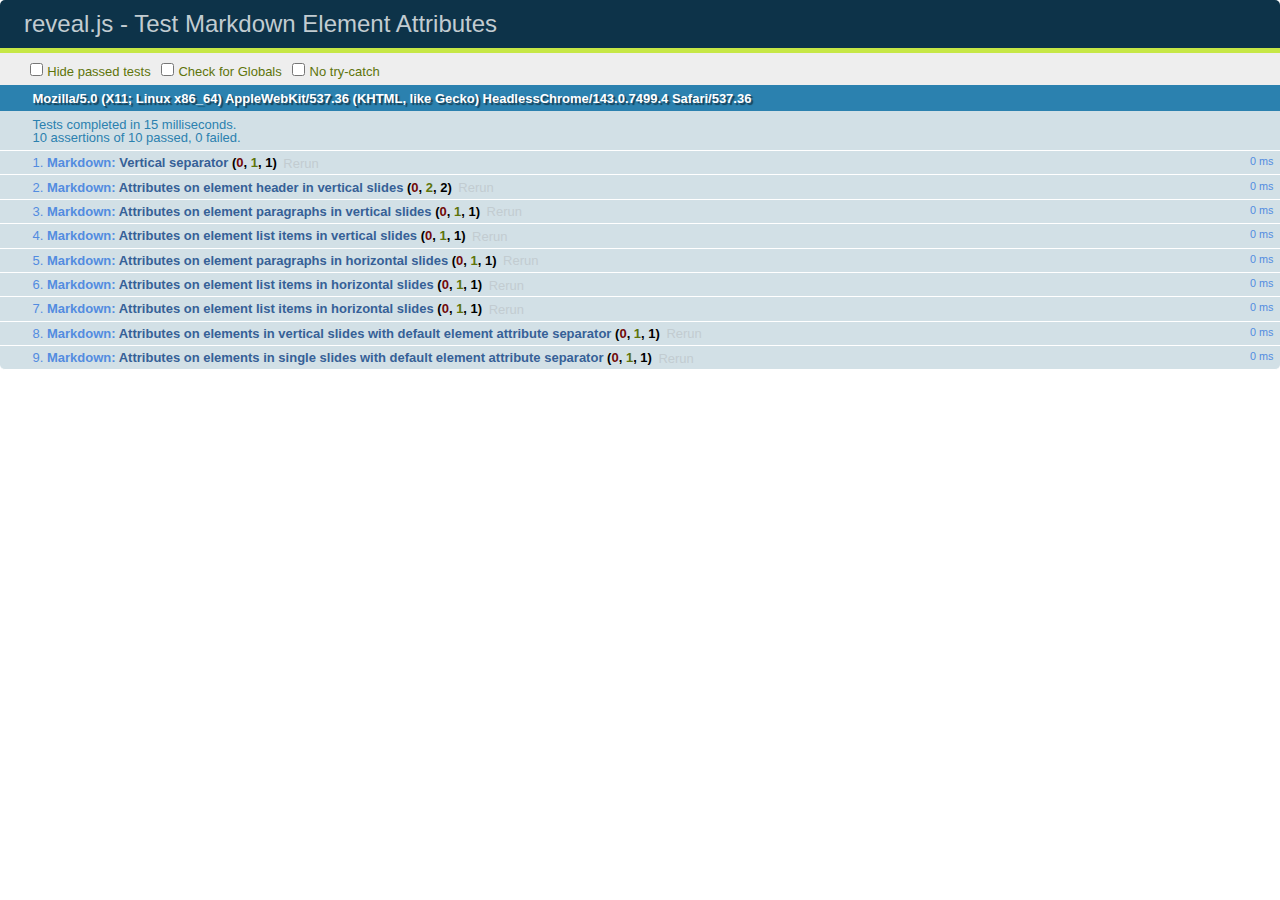
<file: vendors/reveal.js/test/test-markdown-element-attributes.html>
<!doctype html>
<html lang="en">

	<head>
		<meta charset="utf-8">

		<title>reveal.js - Test Markdown Element Attributes</title>

		<link rel="stylesheet" href="../css/reveal.min.css">
		<link rel="stylesheet" href="qunit-1.12.0.css">
	</head>

	<body style="overflow: auto;">

		<div id="qunit"></div>
		<div id="qunit-fixture"></div>

		<div class="reveal" style="display: none;">

			<div class="slides">

				<!-- <section data-markdown="example.md" data-separator="^\n\n\n" data-vertical="^\n\n"></section> -->

				<!-- Slides are separated by newline + three dashes + newline, vertical slides identical but two dashes -->
				<section data-markdown data-separator="^\n---\n$" data-vertical="^\n--\n$" data-element-attributes="{_\s*?([^}]+?)}">>
					<script type="text/template">
						## Slide 1.1
						<!-- {_class="fragment fade-out" data-fragment-index="1"} -->

						--

						## Slide 1.2
						<!-- {_class="fragment shrink"} -->

						Paragraph 1
						<!-- {_class="fragment grow"} -->

						Paragraph 2
						<!-- {_class="fragment grow"} -->

						- list item 1 <!-- {_class="fragment roll-in"} -->
						- list item 2 <!-- {_class="fragment roll-in"} -->
						- list item 3 <!-- {_class="fragment roll-in"} -->


						---

						## Slide 2


						Paragraph 1.2  
						multi-line <!-- {_class="fragment highlight-red"} -->

						Paragraph 2.2 <!-- {_class="fragment highlight-red"} -->

						Paragraph 2.3 <!-- {_class="fragment highlight-red"} -->

						Paragraph 2.4 <!-- {_class="fragment highlight-red"} -->

						- list item 1 <!-- {_class="fragment highlight-green"} -->
						- list item 2<!-- {_class="fragment highlight-green"} -->
						- list item 3<!-- {_class="fragment highlight-green"} -->
						- list item 4
						<!-- {_class="fragment highlight-green"} -->
						- list item 5<!-- {_class="fragment highlight-green"} -->

						Test

						![Example Picture](examples/assets/image2.png)
						<!-- {_class="reveal stretch"} -->

					</script>
				</section>



				<section 	data-markdown data-separator="^\n\n\n"
									data-vertical="^\n\n"
									data-notes="^Note:"
									data-charset="utf-8">
					<script type="text/template">
						# Test attributes in Markdown with default separator
						## Slide 1 Def <!-- .element: class="fragment highlight-red" data-fragment-index="1" -->


						## Slide 2 Def
						<!-- .element: class="fragment highlight-red" -->

					</script>
				</section>

				<section data-markdown>
				  <script type="text/template">
					## Hello world
					A paragraph
					<!-- .element: class="fragment highlight-blue" -->
				  </script>
				</section>

				<section data-markdown>
				  <script type="text/template">
					## Hello world

					Multiple  
					Line
					<!-- .element: class="fragment highlight-blue" -->
				  </script>
				</section>

				<section data-markdown>
				  <script type="text/template">
					## Hello world

					Test<!-- .element: class="fragment highlight-blue" -->

					More Test
				  </script>
				</section>


			</div>

		</div>

		<script src="../lib/js/head.min.js"></script>
		<script src="../js/reveal.min.js"></script>
		<script src="../plugin/markdown/marked.js"></script>
		<script src="../plugin/markdown/markdown.js"></script>
		<script src="qunit-1.12.0.js"></script>

		<script src="test-markdown-element-attributes.js"></script>

	</body>
</html>
</file>
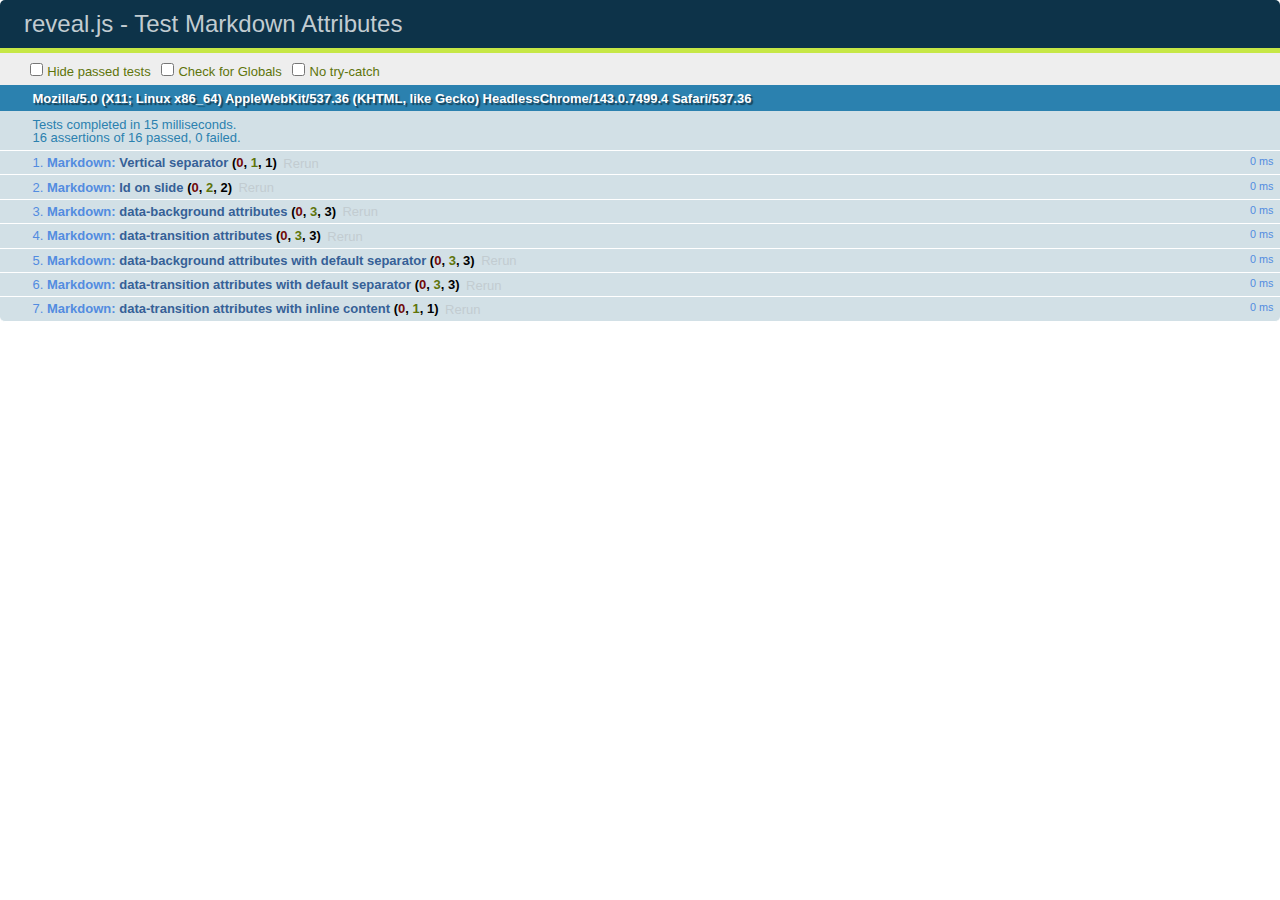
<file: vendors/reveal.js/test/test-markdown-slide-attributes.html>
<!doctype html>
<html lang="en">

	<head>
		<meta charset="utf-8">

		<title>reveal.js - Test Markdown Attributes</title>

		<link rel="stylesheet" href="../css/reveal.min.css">
		<link rel="stylesheet" href="qunit-1.12.0.css">
	</head>

	<body style="overflow: auto;">

		<div id="qunit"></div>
		<div id="qunit-fixture"></div>

		<div class="reveal" style="display: none;">

			<div class="slides">

				<!-- <section data-markdown="example.md" data-separator="^\n\n\n" data-vertical="^\n\n"></section> -->

				<!-- Slides are separated by three lines, vertical slides by two lines, attributes are one any line starting with (spaces and) two dashes -->
				<section 	data-markdown data-separator="^\n\n\n"
									data-vertical="^\n\n"
									data-notes="^Note:"
									data-attributes="--\s(.*?)$"
									data-charset="utf-8">
					<script type="text/template">
						# Test attributes in Markdown
						## Slide 1



						## Slide 2
						<!-- -- id="slide2" data-transition="zoom" data-background="#A0C66B" -->


						## Slide 2.1
						<!-- -- data-background="#ff0000" data-transition="fade" -->


						## Slide 2.2
						[Link to Slide2](#/slide2)



						## Slide 3
						<!-- -- data-transition="zoom" data-background="#C6916B" -->



						## Slide 4
					</script>
				</section>

				<section 	data-markdown data-separator="^\n\n\n"
									data-vertical="^\n\n"
									data-notes="^Note:"
									data-charset="utf-8">
					<script type="text/template">
						# Test attributes in Markdown with default separator
						## Slide 1 Def



						## Slide 2 Def
						<!-- .slide: id="slide2def" data-transition="concave" data-background="#A7C66B" -->


						## Slide 2.1 Def
						<!-- .slide: data-background="#f70000" data-transition="page" -->


						## Slide 2.2 Def
						[Link to Slide2](#/slide2def)



						## Slide 3 Def
						<!-- .slide: data-transition="concave" data-background="#C7916B" -->



						## Slide 4
					</script>
				</section>

				<section data-markdown>
					<script type="text/template">
						<!-- .slide: data-background="#ff0000" -->
						## Hello world
					</script>
				</section>

				<section data-markdown>
					<script type="text/template">
						## Hello world
						<!-- .slide: data-background="#ff0000" -->
					</script>
				</section>

				<section data-markdown>
					<script type="text/template">
						## Hello world

						Test
						<!-- .slide: data-background="#ff0000" -->

						More Test
					</script>
				</section>

			</div>

		</div>

		<script src="../lib/js/head.min.js"></script>
		<script src="../js/reveal.min.js"></script>
		<script src="../plugin/markdown/marked.js"></script>
		<script src="../plugin/markdown/markdown.js"></script>
		<script src="qunit-1.12.0.js"></script>

		<script src="test-markdown-slide-attributes.js"></script>

	</body>
</html>
</file>
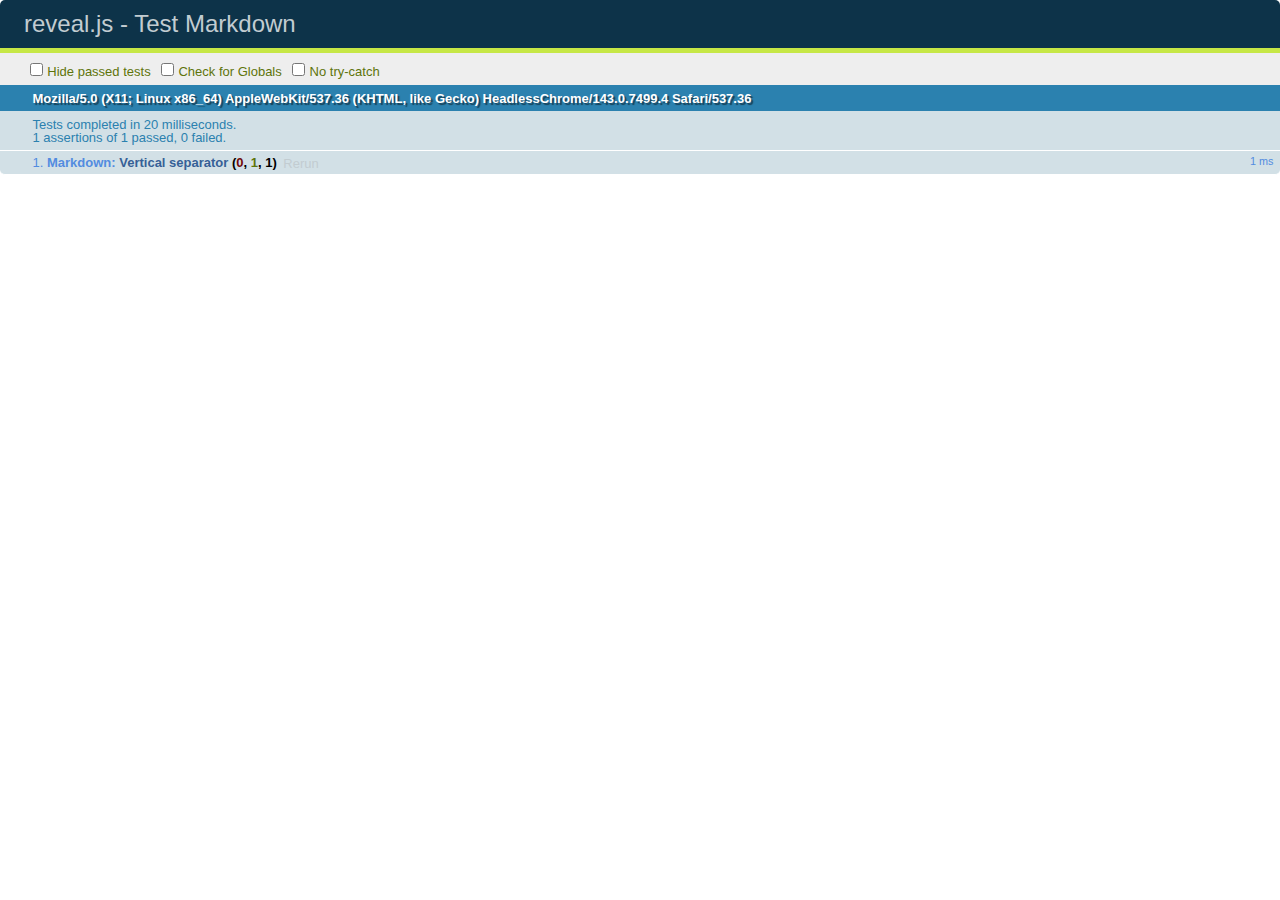
<file: vendors/reveal.js/test/test-markdown.html>
<!doctype html>
<html lang="en">

	<head>
		<meta charset="utf-8">

		<title>reveal.js - Test Markdown</title>

		<link rel="stylesheet" href="../css/reveal.min.css">
		<link rel="stylesheet" href="qunit-1.12.0.css">
	</head>

	<body style="overflow: auto;">

		<div id="qunit"></div>
  		<div id="qunit-fixture"></div>

		<div class="reveal" style="display: none;">

			<div class="slides">

				<!-- <section data-markdown="example.md" data-separator="^\n\n\n" data-vertical="^\n\n"></section> -->

				<!-- Slides are separated by newline + three dashes + newline, vertical slides identical but two dashes -->
				<section data-markdown data-separator="^\n---\n$" data-vertical="^\n--\n$">
					<script type="text/template">
						## Slide 1.1

						--

						## Slide 1.2

						---

						## Slide 2
					</script>
				</section>

			</div>

		</div>

		<script src="../lib/js/head.min.js"></script>
		<script src="../js/reveal.min.js"></script>
		<script src="../plugin/markdown/marked.js"></script>
		<script src="../plugin/markdown/markdown.js"></script>
		<script src="qunit-1.12.0.js"></script>

		<script src="test-markdown.js"></script>

	</body>
</html>
</file>
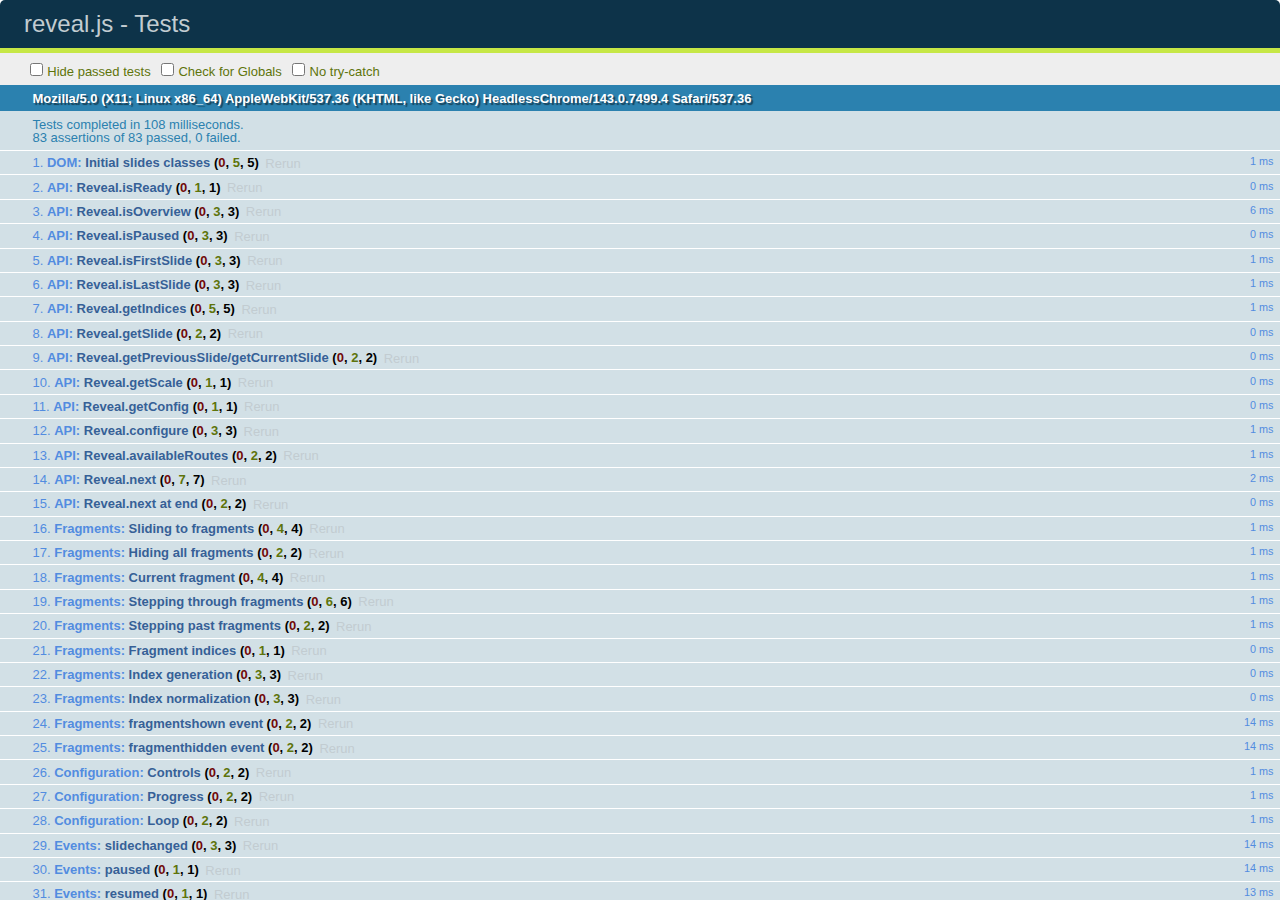
<file: vendors/reveal.js/test/test.html>
<!doctype html>
<html lang="en">

	<head>
		<meta charset="utf-8">

		<title>reveal.js - Tests</title>

		<link rel="stylesheet" href="../css/reveal.min.css">
		<link rel="stylesheet" href="qunit-1.12.0.css">
	</head>

	<body style="overflow: auto;">

		<div id="qunit"></div>
  		<div id="qunit-fixture"></div>

		<div class="reveal" style="display: none;">

			<div class="slides">

				<section>
					<h1>1</h1>
				</section>

				<section>
					<section>
						<h1>2.1</h1>
					</section>
					<section>
						<h1>2.2</h1>
					</section>
					<section>
						<h1>2.3</h1>
					</section>
				</section>

				<section id="fragment-slides">
					<section>
						<h1>3.1</h1>
						<ul>
							<li class="fragment">4.1</li>
							<li class="fragment">4.2</li>
							<li class="fragment">4.3</li>
						</ul>
					</section>

					<section>
						<h1>3.2</h1>
						<ul>
							<li class="fragment" data-fragment-index="0">4.1</li>
							<li class="fragment" data-fragment-index="0">4.2</li>
						</ul>
					</section>

					<section>
						<h1>3.3</h1>
						<ul>
							<li class="fragment" data-fragment-index="1">3.3.1</li>
							<li class="fragment" data-fragment-index="4">3.3.2</li>
							<li class="fragment" data-fragment-index="4">3.3.3</li>
						</ul>
					</section>
				</section>

				<section>
					<h1>4</h1>
				</section>

			</div>

		</div>

		<script src="../lib/js/head.min.js"></script>
		<script src="../js/reveal.min.js"></script>
		<script src="qunit-1.12.0.js"></script>

		<script src="test.js"></script>

	</body>
</html>
</file>
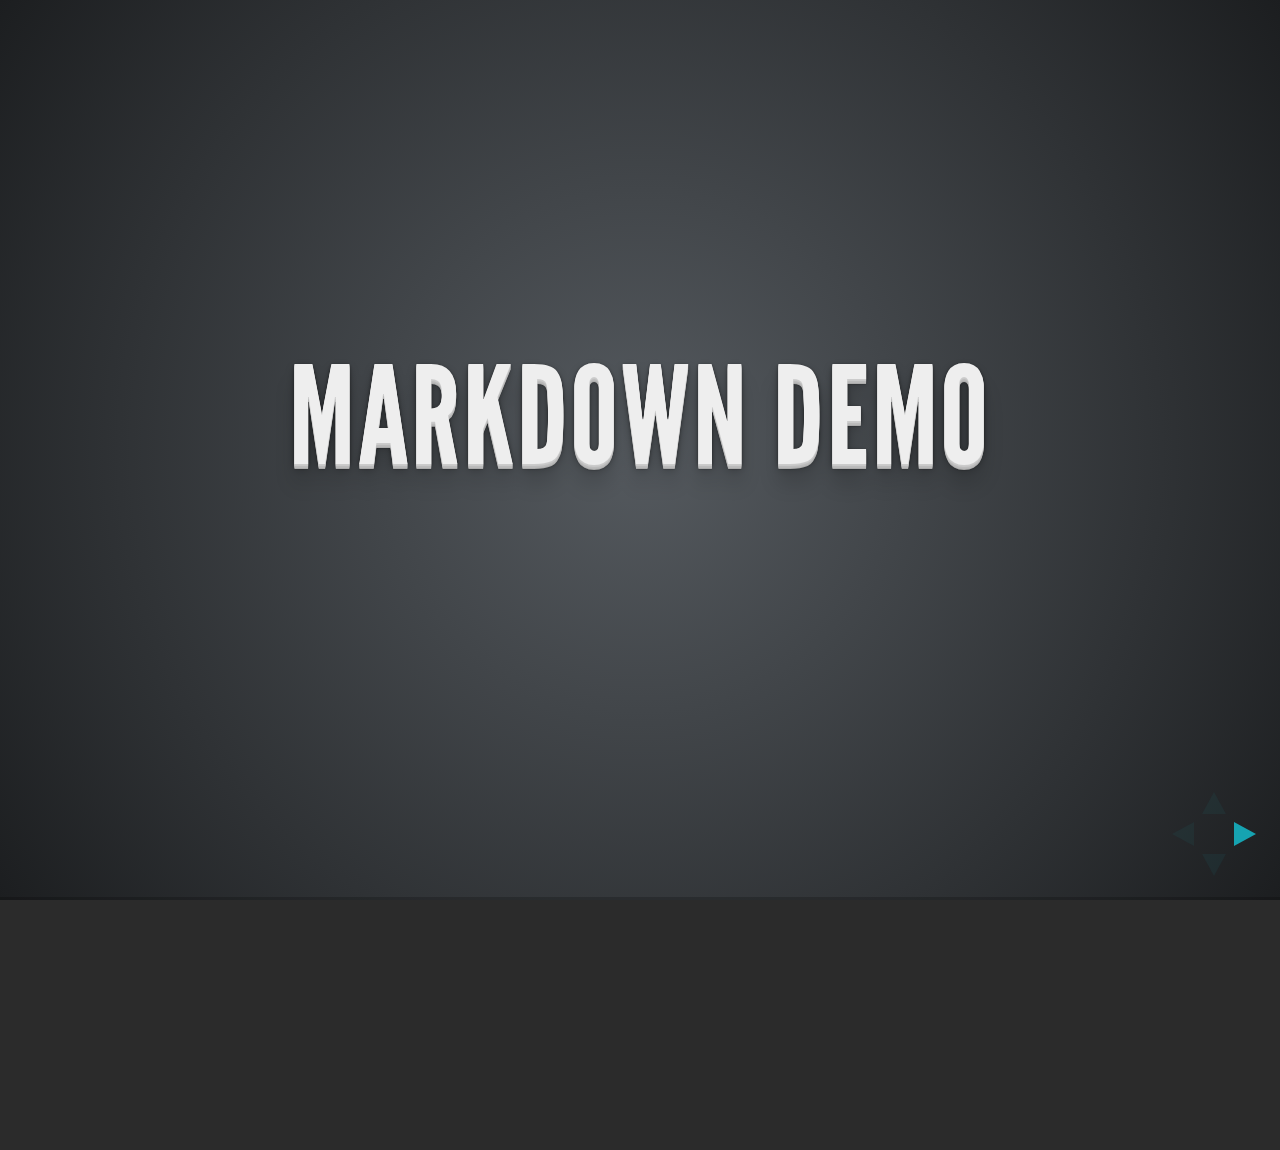
<file: vendors/reveal.js/plugin/markdown/example.html>
<!doctype html>
<html lang="en">

	<head>
		<meta charset="utf-8">

		<title>reveal.js - Markdown Demo</title>

		<link rel="stylesheet" href="../../css/reveal.css">
		<link rel="stylesheet" href="../../css/theme/default.css" id="theme">

        <link rel="stylesheet" href="../../lib/css/zenburn.css">
	</head>

	<body>

		<div class="reveal">

			<div class="slides">

                <!-- Use external markdown resource, separate slides by three newlines; vertical slides by two newlines -->
                <section data-markdown="example.md" data-separator="^\n\n\n" data-vertical="^\n\n"></section>

                <!-- Slides are separated by three dashes (quick 'n dirty regular expression) -->
                <section data-markdown data-separator="---">
                    <script type="text/template">
                        ## Demo 1
                        Slide 1
                        ---
                        ## Demo 1
                        Slide 2
                        ---
                        ## Demo 1
                        Slide 3
                    </script>
                </section>

                <!-- Slides are separated by newline + three dashes + newline, vertical slides identical but two dashes -->
                <section data-markdown data-separator="^\n---\n$" data-vertical="^\n--\n$">
                    <script type="text/template">
                        ## Demo 2
                        Slide 1.1

                        --

                        ## Demo 2
                        Slide 1.2

                        ---

                        ## Demo 2
                        Slide 2
                    </script>
                </section>

                <!-- No "extra" slides, since there are no separators defined (so they'll become horizontal rulers) -->
                <section data-markdown>
                    <script type="text/template">
                        A

                        ---

                        B

                        ---

                        C
                    </script>
                </section>

                <!-- Slide attributes -->
                <section data-markdown>
                    <script type="text/template">
                        <!-- .slide: data-background="#000000" -->
                        ## Slide attributes
                    </script>
                </section>

                <!-- Element attributes -->
                <section data-markdown>
                    <script type="text/template">
                        ## Element attributes
                        - Item 1 <!-- .element: class="fragment" data-fragment-index="2" -->
                        - Item 2 <!-- .element: class="fragment" data-fragment-index="1" -->
                    </script>
                </section>

                <!-- Code -->
                <section data-markdown>
                    <script type="text/template">
                        ```php
                        public function foo()
                        {
                            $foo = array(
                                'bar' => 'bar'
                            )
                        }
                        ```
                    </script>
                </section>

            </div>
		</div>

		<script src="../../lib/js/head.min.js"></script>
		<script src="../../js/reveal.js"></script>

		<script>

			Reveal.initialize({
				controls: true,
				progress: true,
				history: true,
				center: true,

				// Optional libraries used to extend on reveal.js
				dependencies: [
					{ src: '../../lib/js/classList.js', condition: function() { return !document.body.classList; } },
					{ src: 'marked.js', condition: function() { return !!document.querySelector( '[data-markdown]' ); } },
                    { src: 'markdown.js', condition: function() { return !!document.querySelector( '[data-markdown]' ); } },
                    { src: '../highlight/highlight.js', async: true, callback: function() { hljs.initHighlightingOnLoad(); } },
					{ src: '../notes/notes.js' }
				]
			});

		</script>

	</body>
</html>
</file>
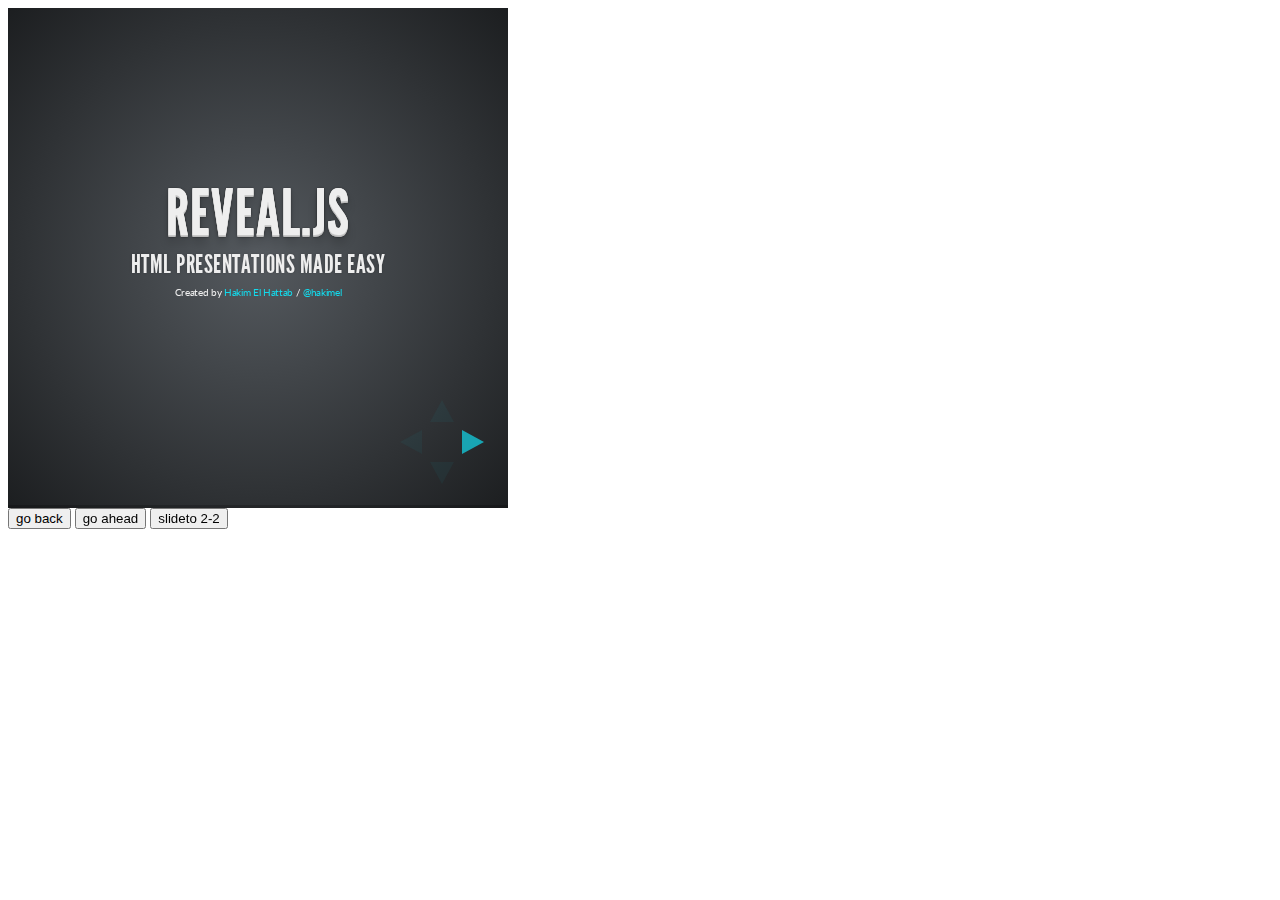
<file: vendors/reveal.js/plugin/postmessage/example.html>
<html>
	<body>

		<iframe id="reveal" src="../../index.html" style="border: 0;" width="500" height="500"></iframe>

		<div>
			<input id="back" type="button" value="go back"/>
			<input id="ahead" type="button" value="go ahead"/>
			<input id="slideto" type="button" value="slideto 2-2"/>
		</div>

		<script>

			(function (){

				var back = document.getElementById( 'back' ),
						ahead = document.getElementById( 'ahead' ),
						slideto = document.getElementById( 'slideto' ),
						reveal =  window.frames[0];

					back.addEventListener( 'click', function () {
						
					reveal.postMessage( JSON.stringify({method: 'prev', args: []}), '*' );
				}, false );

				ahead.addEventListener( 'click', function (){
					reveal.postMessage( JSON.stringify({method: 'next', args: []}), '*' );
				}, false );

				slideto.addEventListener( 'click', function (){
					reveal.postMessage( JSON.stringify({method: 'slide', args: [2,2]}), '*' );
				}, false );

			}());

		</script>

	</body>
</html>
</file>
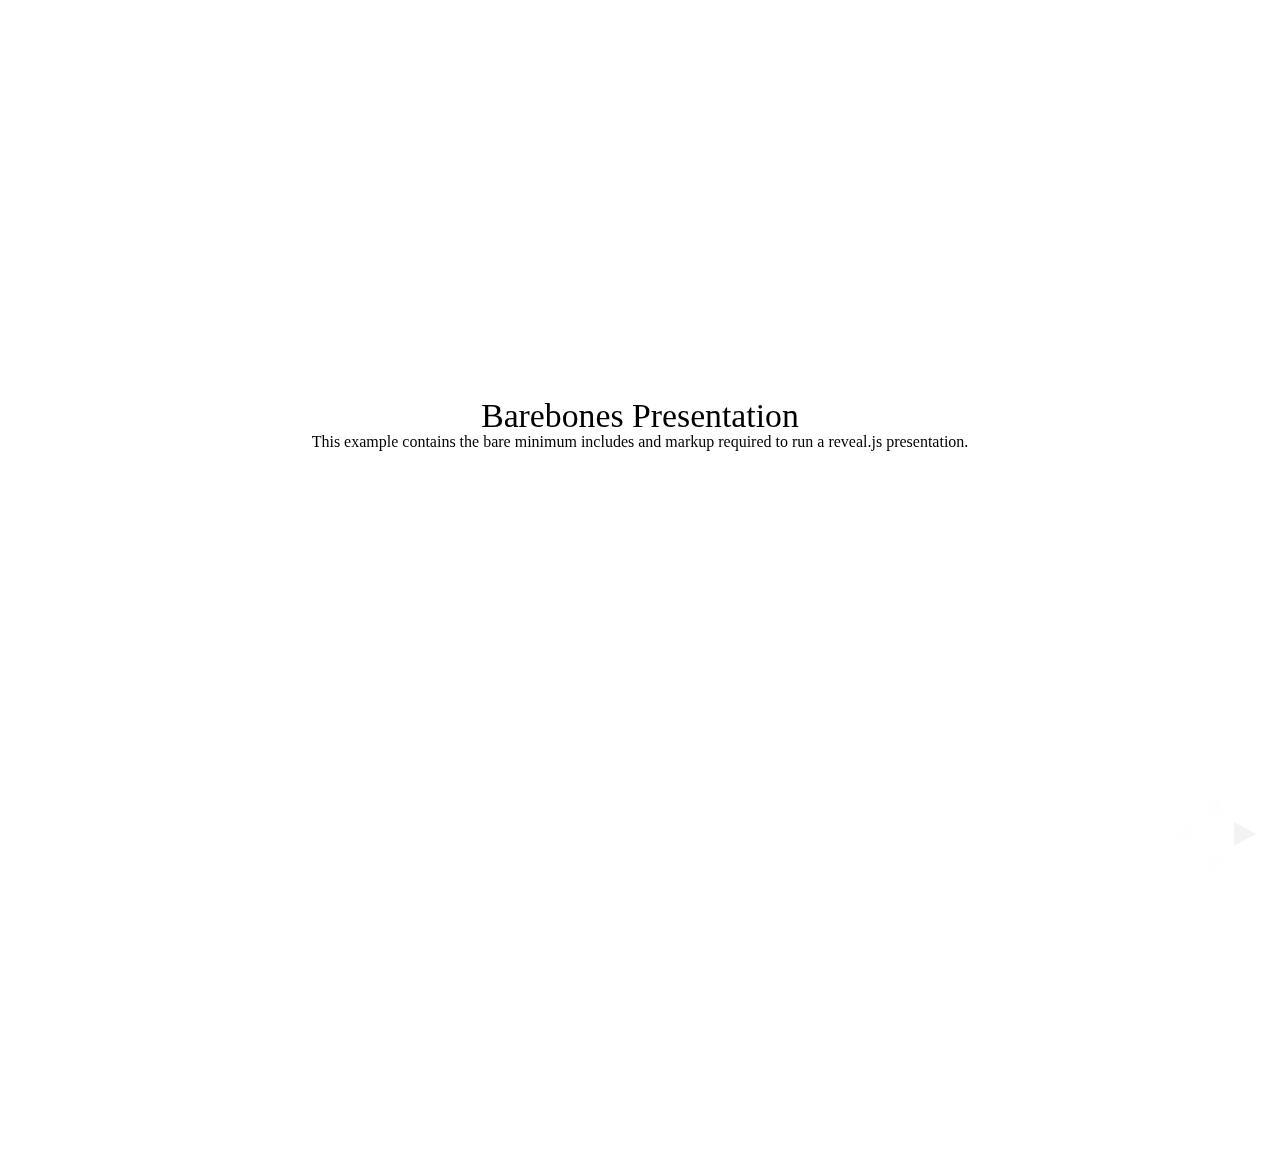
<file: vendors/reveal.js/test/examples/barebones.html>
<!doctype html>
<html lang="en">

	<head>
		<meta charset="utf-8">

		<title>reveal.js - Barebones</title>

		<link rel="stylesheet" href="../../css/reveal.min.css">
	</head>

	<body>

		<div class="reveal">

			<div class="slides">

				<section>
					<h2>Barebones Presentation</h2>
					<p>This example contains the bare minimum includes and markup required to run a reveal.js presentation.</p>
				</section>

				<section>
					<h2>No Theme</h2>
					<p>There's no theme included, so it will fall back on browser defaults.</p>
				</section>

			</div>

		</div>

		<script src="../../js/reveal.min.js"></script>

		<script>

			Reveal.initialize();

		</script>

	</body>
</html>
</file>
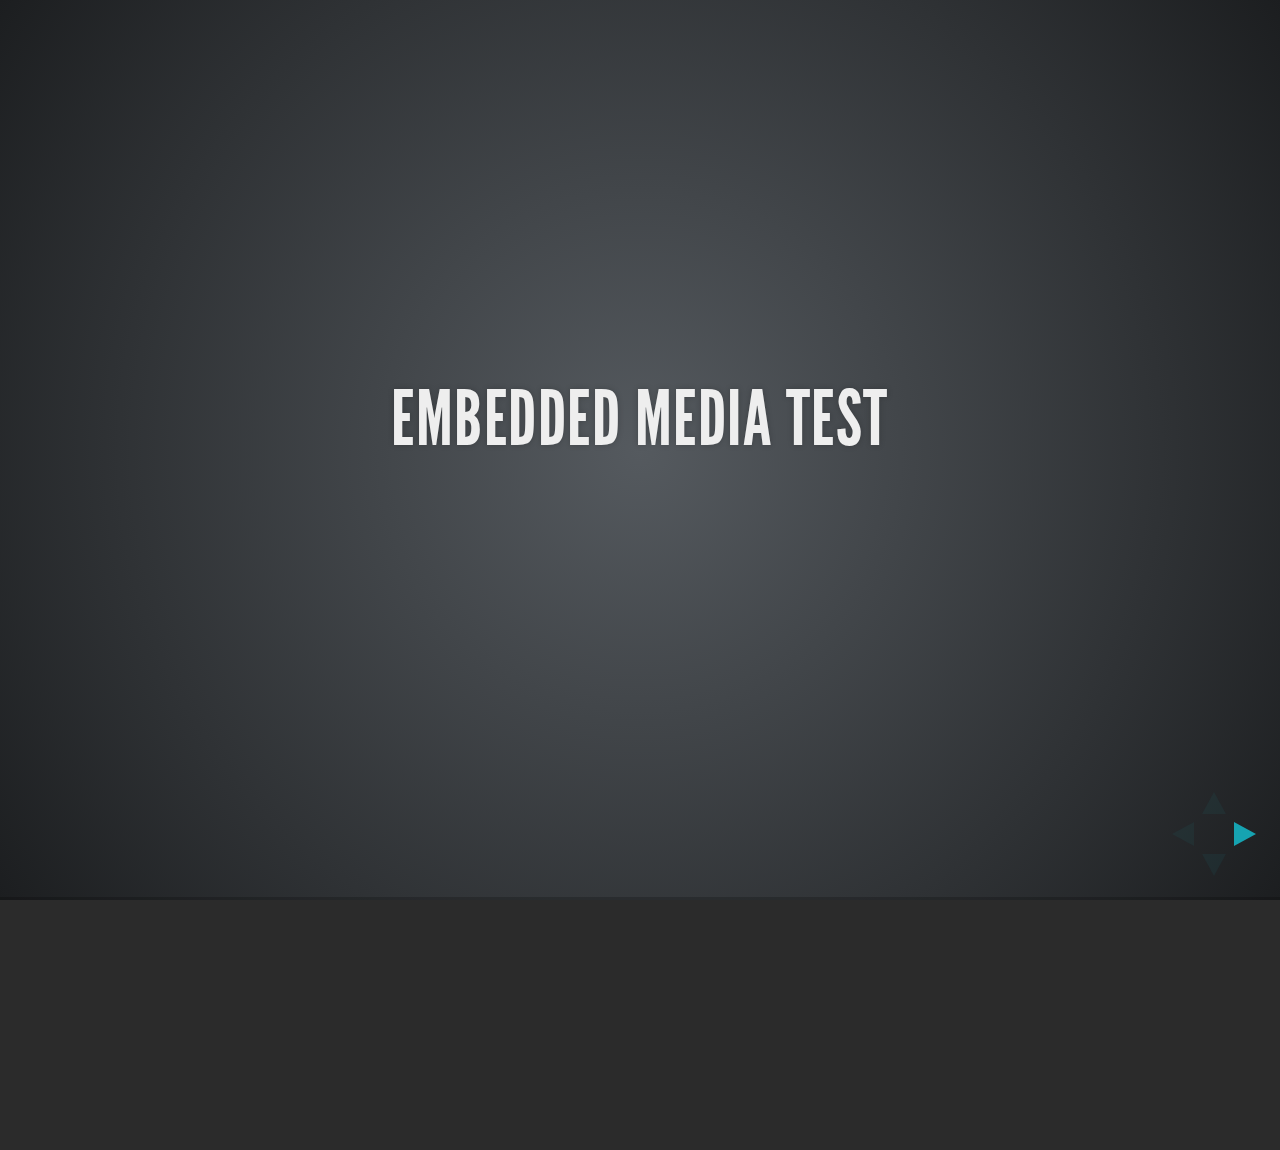
<file: vendors/reveal.js/test/examples/embedded-media.html>
<!doctype html>
<html lang="en">

	<head>
		<meta charset="utf-8">

		<title>reveal.js - Embedded Media</title>

		<meta name="viewport" content="width=device-width, initial-scale=1.0, maximum-scale=1.0, user-scalable=no">

		<link rel="stylesheet" href="../../css/reveal.min.css">
		<link rel="stylesheet" href="../../css/theme/default.css" id="theme">
	</head>

	<body>

		<div class="reveal">

			<div class="slides">

				<section>
					<h2>Embedded Media Test</h2>
				</section>

				<section>
					<iframe data-autoplay width="420" height="345" src="http://www.youtube.com/embed/l3RQZ4mcr1c"></iframe>
				</section>

				<section>
					<h2>Empty Slide</h2>
				</section>

			</div>

		</div>

		<script src="../../lib/js/head.min.js"></script>
		<script src="../../js/reveal.min.js"></script>

		<script>

			Reveal.initialize({
				transition: 'linear'
			});

		</script>

	</body>
</html>
</file>
<file: vendors/reveal.js/css/reveal.css>
@charset "UTF-8";

/*!
 * reveal.js
 * http://lab.hakim.se/reveal-js
 * MIT licensed
 *
 * Copyright (C) 2014 Hakim El Hattab, http://hakim.se
 */


/*********************************************
 * RESET STYLES
 *********************************************/

html, body, .reveal div, .reveal span, .reveal applet, .reveal object, .reveal iframe,
.reveal h1, .reveal h2, .reveal h3, .reveal h4, .reveal h5, .reveal h6, .reveal p, .reveal blockquote, .reveal pre,
.reveal a, .reveal abbr, .reveal acronym, .reveal address, .reveal big, .reveal cite, .reveal code,
.reveal del, .reveal dfn, .reveal em, .reveal img, .reveal ins, .reveal kbd, .reveal q, .reveal s, .reveal samp,
.reveal small, .reveal strike, .reveal strong, .reveal sub, .reveal sup, .reveal tt, .reveal var,
.reveal b, .reveal u, .reveal i, .reveal center,
.reveal dl, .reveal dt, .reveal dd, .reveal ol, .reveal ul, .reveal li,
.reveal fieldset, .reveal form, .reveal label, .reveal legend,
.reveal table, .reveal caption, .reveal tbody, .reveal tfoot, .reveal thead, .reveal tr, .reveal th, .reveal td,
.reveal article, .reveal aside, .reveal canvas, .reveal details, .reveal embed,
.reveal figure, .reveal figcaption, .reveal footer, .reveal header, .reveal hgroup,
.reveal menu, .reveal nav, .reveal output, .reveal ruby, .reveal section, .reveal summary,
.reveal time, .reveal mark, .reveal audio, video {
	margin: 0;
	padding: 0;
	border: 0;
	font-size: 100%;
	font: inherit;
	vertical-align: baseline;
}

.reveal article, .reveal aside, .reveal details, .reveal figcaption, .reveal figure,
.reveal footer, .reveal header, .reveal hgroup, .reveal menu, .reveal nav, .reveal section {
	display: block;
}


/*********************************************
 * GLOBAL STYLES
 *********************************************/

html,
body {
	width: 100%;
	height: 100%;
	overflow: hidden;
}

body {
	position: relative;
	line-height: 1;
}

::selection {
	background: #FF5E99;
	color: #fff;
	text-shadow: none;
}


/*********************************************
 * HEADERS
 *********************************************/

.reveal h1,
.reveal h2,
.reveal h3,
.reveal h4,
.reveal h5,
.reveal h6 {
	-webkit-hyphens: auto;
	   -moz-hyphens: auto;
	        hyphens: auto;

	word-wrap: break-word;
	line-height: 1;
}

.reveal h1 { font-size: 3.77em; }
.reveal h2 { font-size: 2.11em;	}
.reveal h3 { font-size: 1.55em;	}
.reveal h4 { font-size: 1em;	}


/*********************************************
 * VIEW FRAGMENTS
 *********************************************/

.reveal .slides section .fragment {
	opacity: 0;

	-webkit-transition: all .2s ease;
	   -moz-transition: all .2s ease;
	    -ms-transition: all .2s ease;
	     -o-transition: all .2s ease;
	        transition: all .2s ease;
}
	.reveal .slides section .fragment.visible {
		opacity: 1;
	}

.reveal .slides section .fragment.grow {
	opacity: 1;
}
	.reveal .slides section .fragment.grow.visible {
		-webkit-transform: scale( 1.3 );
		   -moz-transform: scale( 1.3 );
		    -ms-transform: scale( 1.3 );
		     -o-transform: scale( 1.3 );
		        transform: scale( 1.3 );
	}

.reveal .slides section .fragment.shrink {
	opacity: 1;
}
	.reveal .slides section .fragment.shrink.visible {
		-webkit-transform: scale( 0.7 );
		   -moz-transform: scale( 0.7 );
		    -ms-transform: scale( 0.7 );
		     -o-transform: scale( 0.7 );
		        transform: scale( 0.7 );
	}

.reveal .slides section .fragment.zoom-in {
	opacity: 0;

	-webkit-transform: scale( 0.1 );
	   -moz-transform: scale( 0.1 );
	    -ms-transform: scale( 0.1 );
	     -o-transform: scale( 0.1 );
	        transform: scale( 0.1 );
}

	.reveal .slides section .fragment.zoom-in.visible {
		opacity: 1;

		-webkit-transform: scale( 1 );
		   -moz-transform: scale( 1 );
		    -ms-transform: scale( 1 );
		     -o-transform: scale( 1 );
		        transform: scale( 1 );
	}

.reveal .slides section .fragment.roll-in {
	opacity: 0;

	-webkit-transform: rotateX( 90deg );
	   -moz-transform: rotateX( 90deg );
	    -ms-transform: rotateX( 90deg );
	     -o-transform: rotateX( 90deg );
	        transform: rotateX( 90deg );
}
	.reveal .slides section .fragment.roll-in.visible {
		opacity: 1;

		-webkit-transform: rotateX( 0 );
		   -moz-transform: rotateX( 0 );
		    -ms-transform: rotateX( 0 );
		     -o-transform: rotateX( 0 );
		        transform: rotateX( 0 );
	}

.reveal .slides section .fragment.fade-out {
	opacity: 1;
}
	.reveal .slides section .fragment.fade-out.visible {
		opacity: 0;
	}

.reveal .slides section .fragment.semi-fade-out {
	opacity: 1;
}
	.reveal .slides section .fragment.semi-fade-out.visible {
		opacity: 0.5;
	}

.reveal .slides section .fragment.current-visible {
	opacity:0;
}

.reveal .slides section .fragment.current-visible.current-fragment {
	opacity:1;
}

.reveal .slides section .fragment.highlight-red,
.reveal .slides section .fragment.highlight-current-red,
.reveal .slides section .fragment.highlight-green,
.reveal .slides section .fragment.highlight-current-green,
.reveal .slides section .fragment.highlight-blue,
.reveal .slides section .fragment.highlight-current-blue {
	opacity: 1;
}
	.reveal .slides section .fragment.highlight-red.visible {
		color: #ff2c2d
	}
	.reveal .slides section .fragment.highlight-green.visible {
		color: #17ff2e;
	}
	.reveal .slides section .fragment.highlight-blue.visible {
		color: #1b91ff;
	}

.reveal .slides section .fragment.highlight-current-red.current-fragment {
	color: #ff2c2d
}
.reveal .slides section .fragment.highlight-current-green.current-fragment {
	color: #17ff2e;
}
.reveal .slides section .fragment.highlight-current-blue.current-fragment {
	color: #1b91ff;
}


/*********************************************
 * DEFAULT ELEMENT STYLES
 *********************************************/

/* Fixes issue in Chrome where italic fonts did not appear when printing to PDF */
.reveal:after {
  content: '';
  font-style: italic;
}

.reveal iframe {
	z-index: 1;
}

/* Ensure certain elements are never larger than the slide itself */
.reveal img,
.reveal video,
.reveal iframe {
	max-width: 95%;
	max-height: 95%;
}

/** Prevents layering issues in certain browser/transition combinations */
.reveal a {
	position: relative;
}

.reveal strong,
.reveal b {
	font-weight: bold;
}

.reveal em,
.reveal i {
	font-style: italic;
}

.reveal ol,
.reveal ul {
	display: inline-block;

	text-align: left;
	margin: 0 0 0 1em;
}

.reveal ol {
	list-style-type: decimal;
}

.reveal ul {
	list-style-type: disc;
}

.reveal ul ul {
	list-style-type: square;
}

.reveal ul ul ul {
	list-style-type: circle;
}

.reveal ul ul,
.reveal ul ol,
.reveal ol ol,
.reveal ol ul {
	display: block;
	margin-left: 40px;
}

.reveal p {
	margin-bottom: 10px;
	line-height: 1.2em;
}

.reveal q,
.reveal blockquote {
	quotes: none;
}

.reveal blockquote {
	display: block;
	position: relative;
	width: 70%;
	margin: 5px auto;
	padding: 5px;

	font-style: italic;
	background: rgba(255, 255, 255, 0.05);
	box-shadow: 0px 0px 2px rgba(0,0,0,0.2);
}
	.reveal blockquote p:first-child,
	.reveal blockquote p:last-child {
		display: inline-block;
	}

.reveal q {
	font-style: italic;
}

.reveal pre {
	display: block;
	position: relative;
	width: 90%;
	margin: 15px auto;

	text-align: left;
	font-size: 0.55em;
	font-family: monospace;
	line-height: 1.2em;

	word-wrap: break-word;

	box-shadow: 0px 0px 6px rgba(0,0,0,0.3);
}
.reveal code {
	font-family: monospace;
}
.reveal pre code {
	padding: 5px;
	overflow: auto;
	max-height: 400px;
	word-wrap: normal;
}
.reveal pre.stretch code {
	height: 100%;
	max-height: 100%;

	-webkit-box-sizing: border-box;
	   -moz-box-sizing: border-box;
	        box-sizing: border-box;
}

.reveal table th,
.reveal table td {
	text-align: left;
	padding-right: .3em;
}

.reveal table th {
	font-weight: bold;
}

.reveal sup {
	vertical-align: super;
}
.reveal sub {
	vertical-align: sub;
}

.reveal small {
	display: inline-block;
	font-size: 0.6em;
	line-height: 1.2em;
	vertical-align: top;
}

.reveal small * {
	vertical-align: top;
}

.reveal .stretch {
	max-width: none;
	max-height: none;
}


/*********************************************
 * CONTROLS
 *********************************************/

.reveal .controls {
	display: none;
	position: fixed;
	width: 110px;
	height: 110px;
	z-index: 30;
	right: 10px;
	bottom: 10px;
}

.reveal .controls div {
	position: absolute;
	opacity: 0.05;
	width: 0;
	height: 0;
	border: 12px solid transparent;

	-moz-transform: scale(.9999);

	-webkit-transition: all 0.2s ease;
	   -moz-transition: all 0.2s ease;
	    -ms-transition: all 0.2s ease;
	     -o-transition: all 0.2s ease;
	        transition: all 0.2s ease;
}

.reveal .controls div.enabled {
	opacity: 0.7;
	cursor: pointer;
}

.reveal .controls div.enabled:active {
	margin-top: 1px;
}

	.reveal .controls div.navigate-left {
		top: 42px;

		border-right-width: 22px;
		border-right-color: #eee;
	}
		.reveal .controls div.navigate-left.fragmented {
			opacity: 0.3;
		}

	.reveal .controls div.navigate-right {
		left: 74px;
		top: 42px;

		border-left-width: 22px;
		border-left-color: #eee;
	}
		.reveal .controls div.navigate-right.fragmented {
			opacity: 0.3;
		}

	.reveal .controls div.navigate-up {
		left: 42px;

		border-bottom-width: 22px;
		border-bottom-color: #eee;
	}
		.reveal .controls div.navigate-up.fragmented {
			opacity: 0.3;
		}

	.reveal .controls div.navigate-down {
		left: 42px;
		top: 74px;

		border-top-width: 22px;
		border-top-color: #eee;
	}
		.reveal .controls div.navigate-down.fragmented {
			opacity: 0.3;
		}


/*********************************************
 * PROGRESS BAR
 *********************************************/

.reveal .progress {
	position: fixed;
	display: none;
	height: 3px;
	width: 100%;
	bottom: 0;
	left: 0;
	z-index: 10;
}
	.reveal .progress:after {
		content: '';
		display: 'block';
		position: absolute;
		height: 20px;
		width: 100%;
		top: -20px;
	}
	.reveal .progress span {
		display: block;
		height: 100%;
		width: 0px;

		-webkit-transition: width 800ms cubic-bezier(0.260, 0.860, 0.440, 0.985);
		   -moz-transition: width 800ms cubic-bezier(0.260, 0.860, 0.440, 0.985);
		    -ms-transition: width 800ms cubic-bezier(0.260, 0.860, 0.440, 0.985);
		     -o-transition: width 800ms cubic-bezier(0.260, 0.860, 0.440, 0.985);
		        transition: width 800ms cubic-bezier(0.260, 0.860, 0.440, 0.985);
	}

/*********************************************
 * SLIDE NUMBER
 *********************************************/

.reveal .slide-number {
	position: fixed;
	display: block;
	right: 15px;
	bottom: 15px;
	opacity: 0.5;
	z-index: 31;
	font-size: 12px;
}

/*********************************************
 * SLIDES
 *********************************************/

.reveal {
	position: relative;
	width: 100%;
	height: 100%;

	-ms-touch-action: none;
}

.reveal .slides {
	position: absolute;
	width: 100%;
	height: 100%;
	left: 50%;
	top: 50%;

	overflow: visible;
	z-index: 1;
	text-align: center;

	-webkit-transition: -webkit-perspective .4s ease;
	   -moz-transition: -moz-perspective .4s ease;
	    -ms-transition: -ms-perspective .4s ease;
	     -o-transition: -o-perspective .4s ease;
	        transition: perspective .4s ease;

	-webkit-perspective: 600px;
	   -moz-perspective: 600px;
	    -ms-perspective: 600px;
	        perspective: 600px;

	-webkit-perspective-origin: 0px -100px;
	   -moz-perspective-origin: 0px -100px;
	    -ms-perspective-origin: 0px -100px;
	        perspective-origin: 0px -100px;
}

.reveal .slides>section {
	-ms-perspective: 600px;
}

.reveal .slides>section,
.reveal .slides>section>section {
	display: none;
	position: absolute;
	width: 100%;
	padding: 20px 0px;

	z-index: 10;
	line-height: 1.2em;
	font-weight: inherit;

	-webkit-transform-style: preserve-3d;
	   -moz-transform-style: preserve-3d;
	    -ms-transform-style: preserve-3d;
	        transform-style: preserve-3d;

	-webkit-transition: -webkit-transform-origin 800ms cubic-bezier(0.260, 0.860, 0.440, 0.985),
						-webkit-transform 800ms cubic-bezier(0.260, 0.860, 0.440, 0.985),
						visibility 800ms cubic-bezier(0.260, 0.860, 0.440, 0.985),
						opacity 800ms cubic-bezier(0.260, 0.860, 0.440, 0.985);
	   -moz-transition: -moz-transform-origin 800ms cubic-bezier(0.260, 0.860, 0.440, 0.985),
						-moz-transform 800ms cubic-bezier(0.260, 0.860, 0.440, 0.985),
						visibility 800ms cubic-bezier(0.260, 0.860, 0.440, 0.985),
						opacity 800ms cubic-bezier(0.260, 0.860, 0.440, 0.985);
	    -ms-transition: -ms-transform-origin 800ms cubic-bezier(0.260, 0.860, 0.440, 0.985),
						-ms-transform 800ms cubic-bezier(0.260, 0.860, 0.440, 0.985),
						visibility 800ms cubic-bezier(0.260, 0.860, 0.440, 0.985),
						opacity 800ms cubic-bezier(0.260, 0.860, 0.440, 0.985);
	     -o-transition: -o-transform-origin 800ms cubic-bezier(0.260, 0.860, 0.440, 0.985),
						-o-transform 800ms cubic-bezier(0.260, 0.860, 0.440, 0.985),
						visibility 800ms cubic-bezier(0.260, 0.860, 0.440, 0.985),
						opacity 800ms cubic-bezier(0.260, 0.860, 0.440, 0.985);
	        transition: transform-origin 800ms cubic-bezier(0.260, 0.860, 0.440, 0.985),
						transform 800ms cubic-bezier(0.260, 0.860, 0.440, 0.985),
						visibility 800ms cubic-bezier(0.260, 0.860, 0.440, 0.985),
						opacity 800ms cubic-bezier(0.260, 0.860, 0.440, 0.985);
}

/* Global transition speed settings */
.reveal[data-transition-speed="fast"] .slides section {
	-webkit-transition-duration: 400ms;
	   -moz-transition-duration: 400ms;
	    -ms-transition-duration: 400ms;
	        transition-duration: 400ms;
}
.reveal[data-transition-speed="slow"] .slides section {
	-webkit-transition-duration: 1200ms;
	   -moz-transition-duration: 1200ms;
	    -ms-transition-duration: 1200ms;
	        transition-duration: 1200ms;
}

/* Slide-specific transition speed overrides */
.reveal .slides section[data-transition-speed="fast"] {
	-webkit-transition-duration: 400ms;
	   -moz-transition-duration: 400ms;
	    -ms-transition-duration: 400ms;
	        transition-duration: 400ms;
}
.reveal .slides section[data-transition-speed="slow"] {
	-webkit-transition-duration: 1200ms;
	   -moz-transition-duration: 1200ms;
	    -ms-transition-duration: 1200ms;
	        transition-duration: 1200ms;
}

.reveal .slides>section {
	left: -50%;
	top: -50%;
}

.reveal .slides>section.stack {
	padding-top: 0;
	padding-bottom: 0;
}

.reveal .slides>section.present,
.reveal .slides>section>section.present {
	display: block;
	z-index: 11;
	opacity: 1;
}

.reveal.center,
.reveal.center .slides,
.reveal.center .slides section {
	min-height: auto !important;
}

/* Don't allow interaction with invisible slides */
.reveal .slides>section.future,
.reveal .slides>section>section.future,
.reveal .slides>section.past,
.reveal .slides>section>section.past {
	pointer-events: none;
}

.reveal.overview .slides>section,
.reveal.overview .slides>section>section {
	pointer-events: auto;
}



/*********************************************
 * DEFAULT TRANSITION
 *********************************************/

.reveal .slides>section[data-transition=default].past,
.reveal .slides>section.past {
	display: block;
	opacity: 0;

	-webkit-transform: translate3d(-100%, 0, 0) rotateY(-90deg) translate3d(-100%, 0, 0);
	   -moz-transform: translate3d(-100%, 0, 0) rotateY(-90deg) translate3d(-100%, 0, 0);
	    -ms-transform: translate3d(-100%, 0, 0) rotateY(-90deg) translate3d(-100%, 0, 0);
	        transform: translate3d(-100%, 0, 0) rotateY(-90deg) translate3d(-100%, 0, 0);
}
.reveal .slides>section[data-transition=default].future,
.reveal .slides>section.future {
	display: block;
	opacity: 0;

	-webkit-transform: translate3d(100%, 0, 0) rotateY(90deg) translate3d(100%, 0, 0);
	   -moz-transform: translate3d(100%, 0, 0) rotateY(90deg) translate3d(100%, 0, 0);
	    -ms-transform: translate3d(100%, 0, 0) rotateY(90deg) translate3d(100%, 0, 0);
	        transform: translate3d(100%, 0, 0) rotateY(90deg) translate3d(100%, 0, 0);
}

.reveal .slides>section>section[data-transition=default].past,
.reveal .slides>section>section.past {
	display: block;
	opacity: 0;

	-webkit-transform: translate3d(0, -300px, 0) rotateX(70deg) translate3d(0, -300px, 0);
	   -moz-transform: translate3d(0, -300px, 0) rotateX(70deg) translate3d(0, -300px, 0);
	    -ms-transform: translate3d(0, -300px, 0) rotateX(70deg) translate3d(0, -300px, 0);
	        transform: translate3d(0, -300px, 0) rotateX(70deg) translate3d(0, -300px, 0);
}
.reveal .slides>section>section[data-transition=default].future,
.reveal .slides>section>section.future {
	display: block;
	opacity: 0;

	-webkit-transform: translate3d(0, 300px, 0) rotateX(-70deg) translate3d(0, 300px, 0);
	   -moz-transform: translate3d(0, 300px, 0) rotateX(-70deg) translate3d(0, 300px, 0);
	    -ms-transform: translate3d(0, 300px, 0) rotateX(-70deg) translate3d(0, 300px, 0);
	        transform: translate3d(0, 300px, 0) rotateX(-70deg) translate3d(0, 300px, 0);
}


/*********************************************
 * CONCAVE TRANSITION
 *********************************************/

.reveal .slides>section[data-transition=concave].past,
.reveal.concave  .slides>section.past {
	-webkit-transform: translate3d(-100%, 0, 0) rotateY(90deg) translate3d(-100%, 0, 0);
	   -moz-transform: translate3d(-100%, 0, 0) rotateY(90deg) translate3d(-100%, 0, 0);
	    -ms-transform: translate3d(-100%, 0, 0) rotateY(90deg) translate3d(-100%, 0, 0);
	        transform: translate3d(-100%, 0, 0) rotateY(90deg) translate3d(-100%, 0, 0);
}
.reveal .slides>section[data-transition=concave].future,
.reveal.concave .slides>section.future {
	-webkit-transform: translate3d(100%, 0, 0) rotateY(-90deg) translate3d(100%, 0, 0);
	   -moz-transform: translate3d(100%, 0, 0) rotateY(-90deg) translate3d(100%, 0, 0);
	    -ms-transform: translate3d(100%, 0, 0) rotateY(-90deg) translate3d(100%, 0, 0);
	        transform: translate3d(100%, 0, 0) rotateY(-90deg) translate3d(100%, 0, 0);
}

.reveal .slides>section>section[data-transition=concave].past,
.reveal.concave .slides>section>section.past {
	-webkit-transform: translate3d(0, -80%, 0) rotateX(-70deg) translate3d(0, -80%, 0);
	   -moz-transform: translate3d(0, -80%, 0) rotateX(-70deg) translate3d(0, -80%, 0);
	    -ms-transform: translate3d(0, -80%, 0) rotateX(-70deg) translate3d(0, -80%, 0);
	        transform: translate3d(0, -80%, 0) rotateX(-70deg) translate3d(0, -80%, 0);
}
.reveal .slides>section>section[data-transition=concave].future,
.reveal.concave .slides>section>section.future {
	-webkit-transform: translate3d(0, 80%, 0) rotateX(70deg) translate3d(0, 80%, 0);
	   -moz-transform: translate3d(0, 80%, 0) rotateX(70deg) translate3d(0, 80%, 0);
	    -ms-transform: translate3d(0, 80%, 0) rotateX(70deg) translate3d(0, 80%, 0);
	        transform: translate3d(0, 80%, 0) rotateX(70deg) translate3d(0, 80%, 0);
}


/*********************************************
 * ZOOM TRANSITION
 *********************************************/

.reveal .slides>section[data-transition=zoom],
.reveal.zoom .slides>section {
	-webkit-transition-timing-function: ease;
	   -moz-transition-timing-function: ease;
	    -ms-transition-timing-function: ease;
	     -o-transition-timing-function: ease;
	        transition-timing-function: ease;
}

.reveal .slides>section[data-transition=zoom].past,
.reveal.zoom .slides>section.past {
	opacity: 0;
	visibility: hidden;

	-webkit-transform: scale(16);
	   -moz-transform: scale(16);
	    -ms-transform: scale(16);
	     -o-transform: scale(16);
	        transform: scale(16);
}
.reveal .slides>section[data-transition=zoom].future,
.reveal.zoom .slides>section.future {
	opacity: 0;
	visibility: hidden;

	-webkit-transform: scale(0.2);
	   -moz-transform: scale(0.2);
	    -ms-transform: scale(0.2);
	     -o-transform: scale(0.2);
	        transform: scale(0.2);
}

.reveal .slides>section>section[data-transition=zoom].past,
.reveal.zoom .slides>section>section.past {
	-webkit-transform: translate(0, -150%);
	   -moz-transform: translate(0, -150%);
	    -ms-transform: translate(0, -150%);
	     -o-transform: translate(0, -150%);
	        transform: translate(0, -150%);
}
.reveal .slides>section>section[data-transition=zoom].future,
.reveal.zoom .slides>section>section.future {
	-webkit-transform: translate(0, 150%);
	   -moz-transform: translate(0, 150%);
	    -ms-transform: translate(0, 150%);
	     -o-transform: translate(0, 150%);
	        transform: translate(0, 150%);
}


/*********************************************
 * LINEAR TRANSITION
 *********************************************/

.reveal.linear section {
	-webkit-backface-visibility: hidden;
	   -moz-backface-visibility: hidden;
	    -ms-backface-visibility: hidden;
	        backface-visibility: hidden;
}

.reveal .slides>section[data-transition=linear].past,
.reveal.linear .slides>section.past {
	-webkit-transform: translate(-150%, 0);
	   -moz-transform: translate(-150%, 0);
	    -ms-transform: translate(-150%, 0);
	     -o-transform: translate(-150%, 0);
	        transform: translate(-150%, 0);
}
.reveal .slides>section[data-transition=linear].future,
.reveal.linear .slides>section.future {
	-webkit-transform: translate(150%, 0);
	   -moz-transform: translate(150%, 0);
	    -ms-transform: translate(150%, 0);
	     -o-transform: translate(150%, 0);
	        transform: translate(150%, 0);
}

.reveal .slides>section>section[data-transition=linear].past,
.reveal.linear .slides>section>section.past {
	-webkit-transform: translate(0, -150%);
	   -moz-transform: translate(0, -150%);
	    -ms-transform: translate(0, -150%);
	     -o-transform: translate(0, -150%);
	        transform: translate(0, -150%);
}
.reveal .slides>section>section[data-transition=linear].future,
.reveal.linear .slides>section>section.future {
	-webkit-transform: translate(0, 150%);
	   -moz-transform: translate(0, 150%);
	    -ms-transform: translate(0, 150%);
	     -o-transform: translate(0, 150%);
	        transform: translate(0, 150%);
}


/*********************************************
 * CUBE TRANSITION
 *********************************************/

.reveal.cube .slides {
	-webkit-perspective: 1300px;
	   -moz-perspective: 1300px;
	    -ms-perspective: 1300px;
	        perspective: 1300px;
}

.reveal.cube .slides section {
	padding: 30px;
	min-height: 700px;

	-webkit-backface-visibility: hidden;
	   -moz-backface-visibility: hidden;
	    -ms-backface-visibility: hidden;
	        backface-visibility: hidden;

	-webkit-box-sizing: border-box;
	   -moz-box-sizing: border-box;
	        box-sizing: border-box;
}
	.reveal.center.cube .slides section {
		min-height: auto;
	}
	.reveal.cube .slides section:not(.stack):before {
		content: '';
		position: absolute;
		display: block;
		width: 100%;
		height: 100%;
		left: 0;
		top: 0;
		background: rgba(0,0,0,0.1);
		border-radius: 4px;

		-webkit-transform: translateZ( -20px );
		   -moz-transform: translateZ( -20px );
		    -ms-transform: translateZ( -20px );
		     -o-transform: translateZ( -20px );
		        transform: translateZ( -20px );
	}
	.reveal.cube .slides section:not(.stack):after {
		content: '';
		position: absolute;
		display: block;
		width: 90%;
		height: 30px;
		left: 5%;
		bottom: 0;
		background: none;
		z-index: 1;

		border-radius: 4px;
		box-shadow: 0px 95px 25px rgba(0,0,0,0.2);

		-webkit-transform: translateZ(-90px) rotateX( 65deg );
		   -moz-transform: translateZ(-90px) rotateX( 65deg );
		    -ms-transform: translateZ(-90px) rotateX( 65deg );
		     -o-transform: translateZ(-90px) rotateX( 65deg );
		        transform: translateZ(-90px) rotateX( 65deg );
	}

.reveal.cube .slides>section.stack {
	padding: 0;
	background: none;
}

.reveal.cube .slides>section.past {
	-webkit-transform-origin: 100% 0%;
	   -moz-transform-origin: 100% 0%;
	    -ms-transform-origin: 100% 0%;
	        transform-origin: 100% 0%;

	-webkit-transform: translate3d(-100%, 0, 0) rotateY(-90deg);
	   -moz-transform: translate3d(-100%, 0, 0) rotateY(-90deg);
	    -ms-transform: translate3d(-100%, 0, 0) rotateY(-90deg);
	        transform: translate3d(-100%, 0, 0) rotateY(-90deg);
}

.reveal.cube .slides>section.future {
	-webkit-transform-origin: 0% 0%;
	   -moz-transform-origin: 0% 0%;
	    -ms-transform-origin: 0% 0%;
	        transform-origin: 0% 0%;

	-webkit-transform: translate3d(100%, 0, 0) rotateY(90deg);
	   -moz-transform: translate3d(100%, 0, 0) rotateY(90deg);
	    -ms-transform: translate3d(100%, 0, 0) rotateY(90deg);
	        transform: translate3d(100%, 0, 0) rotateY(90deg);
}

.reveal.cube .slides>section>section.past {
	-webkit-transform-origin: 0% 100%;
	   -moz-transform-origin: 0% 100%;
	    -ms-transform-origin: 0% 100%;
	        transform-origin: 0% 100%;

	-webkit-transform: translate3d(0, -100%, 0) rotateX(90deg);
	   -moz-transform: translate3d(0, -100%, 0) rotateX(90deg);
	    -ms-transform: translate3d(0, -100%, 0) rotateX(90deg);
	        transform: translate3d(0, -100%, 0) rotateX(90deg);
}

.reveal.cube .slides>section>section.future {
	-webkit-transform-origin: 0% 0%;
	   -moz-transform-origin: 0% 0%;
	    -ms-transform-origin: 0% 0%;
	        transform-origin: 0% 0%;

	-webkit-transform: translate3d(0, 100%, 0) rotateX(-90deg);
	   -moz-transform: translate3d(0, 100%, 0) rotateX(-90deg);
	    -ms-transform: translate3d(0, 100%, 0) rotateX(-90deg);
	        transform: translate3d(0, 100%, 0) rotateX(-90deg);
}


/*********************************************
 * PAGE TRANSITION
 *********************************************/

.reveal.page .slides {
	-webkit-perspective-origin: 0% 50%;
	   -moz-perspective-origin: 0% 50%;
	    -ms-perspective-origin: 0% 50%;
	        perspective-origin: 0% 50%;

	-webkit-perspective: 3000px;
	   -moz-perspective: 3000px;
	    -ms-perspective: 3000px;
	        perspective: 3000px;
}

.reveal.page .slides section {
	padding: 30px;
	min-height: 700px;

	-webkit-box-sizing: border-box;
	   -moz-box-sizing: border-box;
	        box-sizing: border-box;
}
	.reveal.page .slides section.past {
		z-index: 12;
	}
	.reveal.page .slides section:not(.stack):before {
		content: '';
		position: absolute;
		display: block;
		width: 100%;
		height: 100%;
		left: 0;
		top: 0;
		background: rgba(0,0,0,0.1);

		-webkit-transform: translateZ( -20px );
		   -moz-transform: translateZ( -20px );
		    -ms-transform: translateZ( -20px );
		     -o-transform: translateZ( -20px );
		        transform: translateZ( -20px );
	}
	.reveal.page .slides section:not(.stack):after {
		content: '';
		position: absolute;
		display: block;
		width: 90%;
		height: 30px;
		left: 5%;
		bottom: 0;
		background: none;
		z-index: 1;

		border-radius: 4px;
		box-shadow: 0px 95px 25px rgba(0,0,0,0.2);

		-webkit-transform: translateZ(-90px) rotateX( 65deg );
	}

.reveal.page .slides>section.stack {
	padding: 0;
	background: none;
}

.reveal.page .slides>section.past {
	-webkit-transform-origin: 0% 0%;
	   -moz-transform-origin: 0% 0%;
	    -ms-transform-origin: 0% 0%;
	        transform-origin: 0% 0%;

	-webkit-transform: translate3d(-40%, 0, 0) rotateY(-80deg);
	   -moz-transform: translate3d(-40%, 0, 0) rotateY(-80deg);
	    -ms-transform: translate3d(-40%, 0, 0) rotateY(-80deg);
	        transform: translate3d(-40%, 0, 0) rotateY(-80deg);
}

.reveal.page .slides>section.future {
	-webkit-transform-origin: 100% 0%;
	   -moz-transform-origin: 100% 0%;
	    -ms-transform-origin: 100% 0%;
	        transform-origin: 100% 0%;

	-webkit-transform: translate3d(0, 0, 0);
	   -moz-transform: translate3d(0, 0, 0);
	    -ms-transform: translate3d(0, 0, 0);
	        transform: translate3d(0, 0, 0);
}

.reveal.page .slides>section>section.past {
	-webkit-transform-origin: 0% 0%;
	   -moz-transform-origin: 0% 0%;
	    -ms-transform-origin: 0% 0%;
	        transform-origin: 0% 0%;

	-webkit-transform: translate3d(0, -40%, 0) rotateX(80deg);
	   -moz-transform: translate3d(0, -40%, 0) rotateX(80deg);
	    -ms-transform: translate3d(0, -40%, 0) rotateX(80deg);
	        transform: translate3d(0, -40%, 0) rotateX(80deg);
}

.reveal.page .slides>section>section.future {
	-webkit-transform-origin: 0% 100%;
	   -moz-transform-origin: 0% 100%;
	    -ms-transform-origin: 0% 100%;
	        transform-origin: 0% 100%;

	-webkit-transform: translate3d(0, 0, 0);
	   -moz-transform: translate3d(0, 0, 0);
	    -ms-transform: translate3d(0, 0, 0);
	        transform: translate3d(0, 0, 0);
}


/*********************************************
 * FADE TRANSITION
 *********************************************/

.reveal .slides section[data-transition=fade],
.reveal.fade .slides section,
.reveal.fade .slides>section>section {
    -webkit-transform: none;
	   -moz-transform: none;
	    -ms-transform: none;
	     -o-transform: none;
	        transform: none;

	-webkit-transition: opacity 0.5s;
	   -moz-transition: opacity 0.5s;
	    -ms-transition: opacity 0.5s;
	     -o-transition: opacity 0.5s;
	        transition: opacity 0.5s;
}


.reveal.fade.overview .slides section,
.reveal.fade.overview .slides>section>section,
.reveal.fade.overview-deactivating .slides section,
.reveal.fade.overview-deactivating .slides>section>section {
	-webkit-transition: none;
	   -moz-transition: none;
	    -ms-transition: none;
	     -o-transition: none;
	        transition: none;
}


/*********************************************
 * NO TRANSITION
 *********************************************/

.reveal .slides section[data-transition=none],
.reveal.none .slides section {
	-webkit-transform: none;
	   -moz-transform: none;
	    -ms-transform: none;
	     -o-transform: none;
	        transform: none;

	-webkit-transition: none;
	   -moz-transition: none;
	    -ms-transition: none;
	     -o-transition: none;
	        transition: none;
}


/*********************************************
 * OVERVIEW
 *********************************************/

.reveal.overview .slides {
	-webkit-perspective-origin: 0% 0%;
	   -moz-perspective-origin: 0% 0%;
	    -ms-perspective-origin: 0% 0%;
	        perspective-origin: 0% 0%;

	-webkit-perspective: 700px;
	   -moz-perspective: 700px;
	    -ms-perspective: 700px;
	        perspective: 700px;
}

.reveal.overview .slides section {
	height: 600px;
	top: -300px !important;
	overflow: hidden;
	opacity: 1 !important;
	visibility: visible !important;
	cursor: pointer;
	background: rgba(0,0,0,0.1);
}
.reveal.overview .slides section .fragment {
	opacity: 1;
}
.reveal.overview .slides section:after,
.reveal.overview .slides section:before {
	display: none !important;
}
.reveal.overview .slides section>section {
	opacity: 1;
	cursor: pointer;
}
	.reveal.overview .slides section:hover {
		background: rgba(0,0,0,0.3);
	}
	.reveal.overview .slides section.present {
		background: rgba(0,0,0,0.3);
	}
.reveal.overview .slides>section.stack {
	padding: 0;
	top: 0 !important;
	background: none;
	overflow: visible;
}


/*********************************************
 * PAUSED MODE
 *********************************************/

.reveal .pause-overlay {
	position: absolute;
	top: 0;
	left: 0;
	width: 100%;
	height: 100%;
	background: black;
	visibility: hidden;
	opacity: 0;
	z-index: 100;

	-webkit-transition: all 1s ease;
	   -moz-transition: all 1s ease;
	    -ms-transition: all 1s ease;
	     -o-transition: all 1s ease;
	        transition: all 1s ease;
}
.reveal.paused .pause-overlay {
	visibility: visible;
	opacity: 1;
}


/*********************************************
 * FALLBACK
 *********************************************/

.no-transforms {
	overflow-y: auto;
}

.no-transforms .reveal .slides {
	position: relative;
	width: 80%;
	height: auto !important;
	top: 0;
	left: 50%;
	margin: 0;
	text-align: center;
}

.no-transforms .reveal .controls,
.no-transforms .reveal .progress {
	display: none !important;
}

.no-transforms .reveal .slides section {
	display: block !important;
	opacity: 1 !important;
	position: relative !important;
	height: auto;
	min-height: auto;
	top: 0;
	left: -50%;
	margin: 70px 0;

	-webkit-transform: none;
	   -moz-transform: none;
	    -ms-transform: none;
	     -o-transform: none;
	        transform: none;
}

.no-transforms .reveal .slides section section {
	left: 0;
}

.reveal .no-transition,
.reveal .no-transition * {
	-webkit-transition: none !important;
	   -moz-transition: none !important;
	    -ms-transition: none !important;
	     -o-transition: none !important;
	        transition: none !important;
}


/*********************************************
 * BACKGROUND STATES [DEPRECATED]
 *********************************************/

.reveal .state-background {
	position: absolute;
	width: 100%;
	height: 100%;
	background: rgba( 0, 0, 0, 0 );

	-webkit-transition: background 800ms ease;
	   -moz-transition: background 800ms ease;
	    -ms-transition: background 800ms ease;
	     -o-transition: background 800ms ease;
	        transition: background 800ms ease;
}
.alert .reveal .state-background {
	background: rgba( 200, 50, 30, 0.6 );
}
.soothe .reveal .state-background {
	background: rgba( 50, 200, 90, 0.4 );
}
.blackout .reveal .state-background {
	background: rgba( 0, 0, 0, 0.6 );
}
.whiteout .reveal .state-background {
	background: rgba( 255, 255, 255, 0.6 );
}
.cobalt .reveal .state-background {
	background: rgba( 22, 152, 213, 0.6 );
}
.mint .reveal .state-background {
	background: rgba( 22, 213, 75, 0.6 );
}
.submerge .reveal .state-background {
	background: rgba( 12, 25, 77, 0.6);
}
.lila .reveal .state-background {
	background: rgba( 180, 50, 140, 0.6 );
}
.sunset .reveal .state-background {
	background: rgba( 255, 122, 0, 0.6 );
}


/*********************************************
 * PER-SLIDE BACKGROUNDS
 *********************************************/

.reveal>.backgrounds {
	position: absolute;
	width: 100%;
	height: 100%;

	-webkit-perspective: 600px;
	   -moz-perspective: 600px;
	    -ms-perspective: 600px;
	        perspective: 600px;
}
	.reveal .slide-background {
		position: absolute;
		width: 100%;
		height: 100%;
		opacity: 0;
		visibility: hidden;

		background-color: rgba( 0, 0, 0, 0 );
		background-position: 50% 50%;
		background-repeat: no-repeat;
		background-size: cover;

		-webkit-transition: all 800ms cubic-bezier(0.260, 0.860, 0.440, 0.985);
		   -moz-transition: all 800ms cubic-bezier(0.260, 0.860, 0.440, 0.985);
		    -ms-transition: all 800ms cubic-bezier(0.260, 0.860, 0.440, 0.985);
		     -o-transition: all 800ms cubic-bezier(0.260, 0.860, 0.440, 0.985);
		        transition: all 800ms cubic-bezier(0.260, 0.860, 0.440, 0.985);
	}
	.reveal .slide-background.present {
		opacity: 1;
		visibility: visible;
	}

	.print-pdf .reveal .slide-background {
		opacity: 1 !important;
		visibility: visible !important;
	}

/* Immediate transition style */
.reveal[data-background-transition=none]>.backgrounds .slide-background,
.reveal>.backgrounds .slide-background[data-background-transition=none] {
	-webkit-transition: none;
	   -moz-transition: none;
	    -ms-transition: none;
	     -o-transition: none;
	        transition: none;
}

/* 2D slide */
.reveal[data-background-transition=slide]>.backgrounds .slide-background,
.reveal>.backgrounds .slide-background[data-background-transition=slide] {
	opacity: 1;

	-webkit-backface-visibility: hidden;
	   -moz-backface-visibility: hidden;
	    -ms-backface-visibility: hidden;
	        backface-visibility: hidden;
}
	.reveal[data-background-transition=slide]>.backgrounds .slide-background.past,
	.reveal>.backgrounds .slide-background.past[data-background-transition=slide] {
		-webkit-transform: translate(-100%, 0);
		   -moz-transform: translate(-100%, 0);
		    -ms-transform: translate(-100%, 0);
		     -o-transform: translate(-100%, 0);
		        transform: translate(-100%, 0);
	}
	.reveal[data-background-transition=slide]>.backgrounds .slide-background.future,
	.reveal>.backgrounds .slide-background.future[data-background-transition=slide] {
		-webkit-transform: translate(100%, 0);
		   -moz-transform: translate(100%, 0);
		    -ms-transform: translate(100%, 0);
		     -o-transform: translate(100%, 0);
		        transform: translate(100%, 0);
	}

	.reveal[data-background-transition=slide]>.backgrounds .slide-background>.slide-background.past,
	.reveal>.backgrounds .slide-background>.slide-background.past[data-background-transition=slide] {
		-webkit-transform: translate(0, -100%);
		   -moz-transform: translate(0, -100%);
		    -ms-transform: translate(0, -100%);
		     -o-transform: translate(0, -100%);
		        transform: translate(0, -100%);
	}
	.reveal[data-background-transition=slide]>.backgrounds .slide-background>.slide-background.future,
	.reveal>.backgrounds .slide-background>.slide-background.future[data-background-transition=slide] {
		-webkit-transform: translate(0, 100%);
		   -moz-transform: translate(0, 100%);
		    -ms-transform: translate(0, 100%);
		     -o-transform: translate(0, 100%);
		        transform: translate(0, 100%);
	}


/* Convex */
.reveal[data-background-transition=convex]>.backgrounds .slide-background.past,
.reveal>.backgrounds .slide-background.past[data-background-transition=convex] {
	opacity: 0;

	-webkit-transform: translate3d(-100%, 0, 0) rotateY(-90deg) translate3d(-100%, 0, 0);
	   -moz-transform: translate3d(-100%, 0, 0) rotateY(-90deg) translate3d(-100%, 0, 0);
	    -ms-transform: translate3d(-100%, 0, 0) rotateY(-90deg) translate3d(-100%, 0, 0);
	        transform: translate3d(-100%, 0, 0) rotateY(-90deg) translate3d(-100%, 0, 0);
}
.reveal[data-background-transition=convex]>.backgrounds .slide-background.future,
.reveal>.backgrounds .slide-background.future[data-background-transition=convex] {
	opacity: 0;

	-webkit-transform: translate3d(100%, 0, 0) rotateY(90deg) translate3d(100%, 0, 0);
	   -moz-transform: translate3d(100%, 0, 0) rotateY(90deg) translate3d(100%, 0, 0);
	    -ms-transform: translate3d(100%, 0, 0) rotateY(90deg) translate3d(100%, 0, 0);
	        transform: translate3d(100%, 0, 0) rotateY(90deg) translate3d(100%, 0, 0);
}

.reveal[data-background-transition=convex]>.backgrounds .slide-background>.slide-background.past,
.reveal>.backgrounds .slide-background>.slide-background.past[data-background-transition=convex] {
	opacity: 0;

	-webkit-transform: translate3d(0, -100%, 0) rotateX(90deg) translate3d(0, -100%, 0);
	   -moz-transform: translate3d(0, -100%, 0) rotateX(90deg) translate3d(0, -100%, 0);
	    -ms-transform: translate3d(0, -100%, 0) rotateX(90deg) translate3d(0, -100%, 0);
	        transform: translate3d(0, -100%, 0) rotateX(90deg) translate3d(0, -100%, 0);
}
.reveal[data-background-transition=convex]>.backgrounds .slide-background>.slide-background.future,
.reveal>.backgrounds .slide-background>.slide-background.future[data-background-transition=convex] {
	opacity: 0;

	-webkit-transform: translate3d(0, 100%, 0) rotateX(-90deg) translate3d(0, 100%, 0);
	   -moz-transform: translate3d(0, 100%, 0) rotateX(-90deg) translate3d(0, 100%, 0);
	    -ms-transform: translate3d(0, 100%, 0) rotateX(-90deg) translate3d(0, 100%, 0);
	        transform: translate3d(0, 100%, 0) rotateX(-90deg) translate3d(0, 100%, 0);
}


/* Concave */
.reveal[data-background-transition=concave]>.backgrounds .slide-background.past,
.reveal>.backgrounds .slide-background.past[data-background-transition=concave] {
	opacity: 0;

	-webkit-transform: translate3d(-100%, 0, 0) rotateY(90deg) translate3d(-100%, 0, 0);
	   -moz-transform: translate3d(-100%, 0, 0) rotateY(90deg) translate3d(-100%, 0, 0);
	    -ms-transform: translate3d(-100%, 0, 0) rotateY(90deg) translate3d(-100%, 0, 0);
	        transform: translate3d(-100%, 0, 0) rotateY(90deg) translate3d(-100%, 0, 0);
}
.reveal[data-background-transition=concave]>.backgrounds .slide-background.future,
.reveal>.backgrounds .slide-background.future[data-background-transition=concave] {
	opacity: 0;

	-webkit-transform: translate3d(100%, 0, 0) rotateY(-90deg) translate3d(100%, 0, 0);
	   -moz-transform: translate3d(100%, 0, 0) rotateY(-90deg) translate3d(100%, 0, 0);
	    -ms-transform: translate3d(100%, 0, 0) rotateY(-90deg) translate3d(100%, 0, 0);
	        transform: translate3d(100%, 0, 0) rotateY(-90deg) translate3d(100%, 0, 0);
}

.reveal[data-background-transition=concave]>.backgrounds .slide-background>.slide-background.past,
.reveal>.backgrounds .slide-background>.slide-background.past[data-background-transition=concave] {
	opacity: 0;

	-webkit-transform: translate3d(0, -100%, 0) rotateX(-90deg) translate3d(0, -100%, 0);
	   -moz-transform: translate3d(0, -100%, 0) rotateX(-90deg) translate3d(0, -100%, 0);
	    -ms-transform: translate3d(0, -100%, 0) rotateX(-90deg) translate3d(0, -100%, 0);
	        transform: translate3d(0, -100%, 0) rotateX(-90deg) translate3d(0, -100%, 0);
}
.reveal[data-background-transition=concave]>.backgrounds .slide-background>.slide-background.future,
.reveal>.backgrounds .slide-background>.slide-background.future[data-background-transition=concave] {
	opacity: 0;

	-webkit-transform: translate3d(0, 100%, 0) rotateX(90deg) translate3d(0, 100%, 0);
	   -moz-transform: translate3d(0, 100%, 0) rotateX(90deg) translate3d(0, 100%, 0);
	    -ms-transform: translate3d(0, 100%, 0) rotateX(90deg) translate3d(0, 100%, 0);
	        transform: translate3d(0, 100%, 0) rotateX(90deg) translate3d(0, 100%, 0);
}

/* Zoom */
.reveal[data-background-transition=zoom]>.backgrounds .slide-background,
.reveal>.backgrounds .slide-background[data-background-transition=zoom] {
	-webkit-transition-timing-function: ease;
	   -moz-transition-timing-function: ease;
	    -ms-transition-timing-function: ease;
	     -o-transition-timing-function: ease;
	        transition-timing-function: ease;
}

.reveal[data-background-transition=zoom]>.backgrounds .slide-background.past,
.reveal>.backgrounds .slide-background.past[data-background-transition=zoom] {
	opacity: 0;
	visibility: hidden;

	-webkit-transform: scale(16);
	   -moz-transform: scale(16);
	    -ms-transform: scale(16);
	     -o-transform: scale(16);
	        transform: scale(16);
}
.reveal[data-background-transition=zoom]>.backgrounds .slide-background.future,
.reveal>.backgrounds .slide-background.future[data-background-transition=zoom] {
	opacity: 0;
	visibility: hidden;

	-webkit-transform: scale(0.2);
	   -moz-transform: scale(0.2);
	    -ms-transform: scale(0.2);
	     -o-transform: scale(0.2);
	        transform: scale(0.2);
}

.reveal[data-background-transition=zoom]>.backgrounds .slide-background>.slide-background.past,
.reveal>.backgrounds .slide-background>.slide-background.past[data-background-transition=zoom] {
	opacity: 0;
		visibility: hidden;

		-webkit-transform: scale(16);
		   -moz-transform: scale(16);
		    -ms-transform: scale(16);
		     -o-transform: scale(16);
		        transform: scale(16);
}
.reveal[data-background-transition=zoom]>.backgrounds .slide-background>.slide-background.future,
.reveal>.backgrounds .slide-background>.slide-background.future[data-background-transition=zoom] {
	opacity: 0;
	visibility: hidden;

	-webkit-transform: scale(0.2);
	   -moz-transform: scale(0.2);
	    -ms-transform: scale(0.2);
	     -o-transform: scale(0.2);
	        transform: scale(0.2);
}


/* Global transition speed settings */
.reveal[data-transition-speed="fast"]>.backgrounds .slide-background {
	-webkit-transition-duration: 400ms;
	   -moz-transition-duration: 400ms;
	    -ms-transition-duration: 400ms;
	        transition-duration: 400ms;
}
.reveal[data-transition-speed="slow"]>.backgrounds .slide-background {
	-webkit-transition-duration: 1200ms;
	   -moz-transition-duration: 1200ms;
	    -ms-transition-duration: 1200ms;
	        transition-duration: 1200ms;
}


/*********************************************
 * RTL SUPPORT
 *********************************************/

.reveal.rtl .slides,
.reveal.rtl .slides h1,
.reveal.rtl .slides h2,
.reveal.rtl .slides h3,
.reveal.rtl .slides h4,
.reveal.rtl .slides h5,
.reveal.rtl .slides h6 {
	direction: rtl;
	font-family: sans-serif;
}

.reveal.rtl pre,
.reveal.rtl code {
	direction: ltr;
}

.reveal.rtl ol,
.reveal.rtl ul {
	text-align: right;
}

.reveal.rtl .progress span {
	float: right
}

/*********************************************
 * PARALLAX BACKGROUND
 *********************************************/

.reveal.has-parallax-background .backgrounds {
	-webkit-transition: all 0.8s ease;
	   -moz-transition: all 0.8s ease;
	    -ms-transition: all 0.8s ease;
	        transition: all 0.8s ease;
}

/* Global transition speed settings */
.reveal.has-parallax-background[data-transition-speed="fast"] .backgrounds {
	-webkit-transition-duration: 400ms;
	   -moz-transition-duration: 400ms;
	    -ms-transition-duration: 400ms;
	        transition-duration: 400ms;
}
.reveal.has-parallax-background[data-transition-speed="slow"] .backgrounds {
	-webkit-transition-duration: 1200ms;
	   -moz-transition-duration: 1200ms;
	    -ms-transition-duration: 1200ms;
	        transition-duration: 1200ms;
}


/*********************************************
 * LINK PREVIEW OVERLAY
 *********************************************/

 .reveal .preview-link-overlay {
 	position: absolute;
 	top: 0;
 	left: 0;
 	width: 100%;
 	height: 100%;
 	z-index: 1000;
 	background: rgba( 0, 0, 0, 0.9 );
 	opacity: 0;
 	visibility: hidden;

 	-webkit-transition: all 0.3s ease;
 	   -moz-transition: all 0.3s ease;
 	    -ms-transition: all 0.3s ease;
 	        transition: all 0.3s ease;
 }
 	.reveal .preview-link-overlay.visible {
 		opacity: 1;
 		visibility: visible;
 	}

 	.reveal .preview-link-overlay .spinner {
 		position: absolute;
 		display: block;
 		top: 50%;
 		left: 50%;
 		width: 32px;
 		height: 32px;
 		margin: -16px 0 0 -16px;
 		z-index: 10;
 		background-image: url([data-uri]%2F%2F%2F6%2Bvr8nJybW1tcDAwOjo6Nvb26ioqKOjo7Ozs%2FLy8vz8%2FAAAAAAAAAAAACH%2FC05FVFNDQVBFMi4wAwEAAAAh%2FhpDcmVhdGVkIHdpdGggYWpheGxvYWQuaW5mbwAh%[base64]%2FV%2FnmOM82XiHRLYKhKP1oZmADdEAAAh%2BQQJCgAAACwAAAAAIAAgAAAE6hDISWlZpOrNp1lGNRSdRpDUolIGw5RUYhhHukqFu8DsrEyqnWThGvAmhVlteBvojpTDDBUEIFwMFBRAmBkSgOrBFZogCASwBDEY%2FCZSg7GSE0gSCjQBMVG023xWBhklAnoEdhQEfyNqMIcKjhRsjEdnezB%2BA4k8gTwJhFuiW4dokXiloUepBAp5qaKpp6%2BHo7aWW54wl7obvEe0kRuoplCGepwSx2jJvqHEmGt6whJpGpfJCHmOoNHKaHx61WiSR92E4lbFoq%2BB6QDtuetcaBPnW6%2BO7wDHpIiK9SaVK5GgV543tzjgGcghAgAh%[base64]%2B%2BG%2Bw48edZPK%2BM6hLJpQg484enXIdQFSS1u6UhksENEQAAIfkECQoAAAAsAAAAACAAIAAABOcQyEmpGKLqzWcZRVUQnZYg1aBSh2GUVEIQ2aQOE%2BG%2BcD4ntpWkZQj1JIiZIogDFFyHI0UxQwFugMSOFIPJftfVAEoZLBbcLEFhlQiqGp1Vd140AUklUN3eCA51C1EWMzMCezCBBmkxVIVHBWd3HHl9JQOIJSdSnJ0TDKChCwUJjoWMPaGqDKannasMo6WnM562R5YluZRwur0wpgqZE7NKUm%2BFNRPIhjBJxKZteWuIBMN4zRMIVIhffcgojwCF117i4nlLnY5ztRLsnOk%2BaV%2BoJY7V7m76PdkS4trKcdg0Zc0tTcKkRAAAIfkECQoAAAAsAAAAACAAIAAABO4QyEkpKqjqzScpRaVkXZWQEximw1BSCUEIlDohrft6cpKCk5xid5MNJTaAIkekKGQkWyKHkvhKsR7ARmitkAYDYRIbUQRQjWBwJRzChi9CRlBcY1UN4g0%[base64]%[base64]%2BE71SRQeyqUToLA7VxF0JDyIQh%2FMVVPMt1ECZlfcjZJ9mIKoaTl1MRIl5o4CUKXOwmyrCInCKqcWtvadL2SYhyASyNDJ0uIiRMDjI0Fd30%2FiI2UA5GSS5UDj2l6NoqgOgN4gksEBgYFf0FDqKgHnyZ9OX8HrgYHdHpcHQULXAS2qKpENRg7eAMLC7kTBaixUYFkKAzWAAnLC7FLVxLWDBLKCwaKTULgEwbLA4hJtOkSBNqITT3xEgfLpBtzE%2FjiuL04RGEBgwWhShRgQExHBAAh%2BQQJCgAAACwAAAAAIAAgAAAE7xDISWlSqerNpyJKhWRdlSAVoVLCWk6JKlAqAavhO9UkUHsqlE6CwO1cRdCQ8iEIfzFVTzLdRAmZX3I2SfZiCqGk5dTESJeaOAlClzsJsqwiJwiqnFrb2nS9kmIcgEsjQydLiIlHehhpejaIjzh9eomSjZR%[base64]%2BE71SRQeyqUToLA7VxF0JDyIQh%[base64]%2BE71SRQeyqUToLA7VxF0JDyIQh%2FMVVPMt1ECZlfcjZJ9mIKoaTl1MRIl5o4CUKXOwmyrCInCKqcWtvadL2SYhyASyNDJ0uIiUd6GAULDJCRiXo1CpGXDJOUjY%2BYip9DhToJA4RBLwMLCwVDfRgbBAaqqoZ1XBMHswsHtxtFaH1iqaoGNgAIxRpbFAgfPQSqpbgGBqUD1wBXeCYp1AYZ19JJOYgH1KwA4UBvQwXUBxPqVD9L3sbp2BNk2xvvFPJd%2BMFCN6HAAIKgNggY0KtEBAAh%[base64]%2BvsYMDAzZQPC9VCNkDWUhGkuE5PxJNwiUK4UfLzOlD4WvzAHaoG9nxPi5d%2BjYUqfAhhykOFwJWiAAAIfkECQoAAAAsAAAAACAAIAAABPAQyElpUqnqzaciSoVkXVUMFaFSwlpOCcMYlErAavhOMnNLNo8KsZsMZItJEIDIFSkLGQoQTNhIsFehRww2CQLKF0tYGKYSg%2BygsZIuNqJksKgbfgIGepNo2cIUB3V1B3IvNiBYNQaDSTtfhhx0CwVPI0UJe0%2Bbm4g5VgcGoqOcnjmjqDSdnhgEoamcsZuXO1aWQy8KAwOAuTYYGwi7w5h%2BKr0SJ8MFihpNbx%2B4Erq7BYBuzsdiH1jCAzoSfl0rVirNbRXlBBlLX%2BBP0XJLAPGzTkAuAOqb0WT5AH7OcdCm5B8TgRwSRKIHQtaLCwg1RAAAOwAAAAAAAAAAAA%3D%3D);

 		visibility: visible;
 		opacity: 0.6;

 		-webkit-transition: all 0.3s ease;
 		   -moz-transition: all 0.3s ease;
 		    -ms-transition: all 0.3s ease;
 		        transition: all 0.3s ease;
 	}

 	.reveal .preview-link-overlay header {
 		position: absolute;
 		left: 0;
 		top: 0;
 		width: 100%;
 		height: 40px;
 		z-index: 2;
 		border-bottom: 1px solid #222;
 	}
 		.reveal .preview-link-overlay header a {
 			display: inline-block;
 			width: 40px;
 			height: 40px;
 			padding: 0 10px;
 			float: right;
 			opacity: 0.6;

 			box-sizing: border-box;
 		}
 			.reveal .preview-link-overlay header a:hover {
 				opacity: 1;
 			}
 			.reveal .preview-link-overlay header a .icon {
 				display: inline-block;
 				width: 20px;
 				height: 20px;

 				background-position: 50% 50%;
 				background-size: 100%;
 				background-repeat: no-repeat;
 			}
 			.reveal .preview-link-overlay header a.close .icon {
 				background-image: url([data-uri]);
 			}
 			.reveal .preview-link-overlay header a.external .icon {
 				background-image: url([data-uri]);
 			}

 	.reveal .preview-link-overlay .viewport {
 		position: absolute;
 		top: 40px;
 		right: 0;
 		bottom: 0;
 		left: 0;
 	}

 	.reveal .preview-link-overlay .viewport iframe {
 		width: 100%;
 		height: 100%;
 		max-width: 100%;
 		max-height: 100%;
 		border: 0;

 		opacity: 0;
 		visibility: hidden;

 		-webkit-transition: all 0.3s ease;
 		   -moz-transition: all 0.3s ease;
 		    -ms-transition: all 0.3s ease;
 		        transition: all 0.3s ease;
 	}

 	.reveal .preview-link-overlay.loaded .viewport iframe {
 		opacity: 1;
 		visibility: visible;
 	}

 	.reveal .preview-link-overlay.loaded .spinner {
 		opacity: 0;
 		visibility: hidden;

 		-webkit-transform: scale(0.2);
 		   -moz-transform: scale(0.2);
 		    -ms-transform: scale(0.2);
 		        transform: scale(0.2);
 	}



/*********************************************
 * PLAYBACK COMPONENT
 *********************************************/

.reveal .playback {
	position: fixed;
	left: 15px;
	bottom: 15px;
	z-index: 30;
	cursor: pointer;

	-webkit-transition: all 400ms ease;
	   -moz-transition: all 400ms ease;
	    -ms-transition: all 400ms ease;
	        transition: all 400ms ease;
}

.reveal.overview .playback {
	opacity: 0;
	visibility: hidden;
}


/*********************************************
 * ROLLING LINKS
 *********************************************/

.reveal .roll {
	display: inline-block;
	line-height: 1.2;
	overflow: hidden;

	vertical-align: top;

	-webkit-perspective: 400px;
	   -moz-perspective: 400px;
	    -ms-perspective: 400px;
	        perspective: 400px;

	-webkit-perspective-origin: 50% 50%;
	   -moz-perspective-origin: 50% 50%;
	    -ms-perspective-origin: 50% 50%;
	        perspective-origin: 50% 50%;
}
	.reveal .roll:hover {
		background: none;
		text-shadow: none;
	}
.reveal .roll span {
	display: block;
	position: relative;
	padding: 0 2px;

	pointer-events: none;

	-webkit-transition: all 400ms ease;
	   -moz-transition: all 400ms ease;
	    -ms-transition: all 400ms ease;
	        transition: all 400ms ease;

	-webkit-transform-origin: 50% 0%;
	   -moz-transform-origin: 50% 0%;
	    -ms-transform-origin: 50% 0%;
	        transform-origin: 50% 0%;

	-webkit-transform-style: preserve-3d;
	   -moz-transform-style: preserve-3d;
	    -ms-transform-style: preserve-3d;
	        transform-style: preserve-3d;

	-webkit-backface-visibility: hidden;
	   -moz-backface-visibility: hidden;
	        backface-visibility: hidden;
}
	.reveal .roll:hover span {
	    background: rgba(0,0,0,0.5);

	    -webkit-transform: translate3d( 0px, 0px, -45px ) rotateX( 90deg );
	       -moz-transform: translate3d( 0px, 0px, -45px ) rotateX( 90deg );
	        -ms-transform: translate3d( 0px, 0px, -45px ) rotateX( 90deg );
	            transform: translate3d( 0px, 0px, -45px ) rotateX( 90deg );
	}
.reveal .roll span:after {
	content: attr(data-title);

	display: block;
	position: absolute;
	left: 0;
	top: 0;
	padding: 0 2px;

	-webkit-backface-visibility: hidden;
	   -moz-backface-visibility: hidden;
	        backface-visibility: hidden;

	-webkit-transform-origin: 50% 0%;
	   -moz-transform-origin: 50% 0%;
	    -ms-transform-origin: 50% 0%;
	        transform-origin: 50% 0%;

	-webkit-transform: translate3d( 0px, 110%, 0px ) rotateX( -90deg );
	   -moz-transform: translate3d( 0px, 110%, 0px ) rotateX( -90deg );
	    -ms-transform: translate3d( 0px, 110%, 0px ) rotateX( -90deg );
	        transform: translate3d( 0px, 110%, 0px ) rotateX( -90deg );
}


/*********************************************
 * SPEAKER NOTES
 *********************************************/

.reveal aside.notes {
	display: none;
}


/*********************************************
 * ZOOM PLUGIN
 *********************************************/

.zoomed .reveal *,
.zoomed .reveal *:before,
.zoomed .reveal *:after {
	-webkit-transform: none !important;
	   -moz-transform: none !important;
	    -ms-transform: none !important;
	        transform: none !important;

	-webkit-backface-visibility: visible !important;
	   -moz-backface-visibility: visible !important;
	    -ms-backface-visibility: visible !important;
	        backface-visibility: visible !important;
}

.zoomed .reveal .progress,
.zoomed .reveal .controls {
	opacity: 0;
}

.zoomed .reveal .roll span {
	background: none;
}

.zoomed .reveal .roll span:after {
	visibility: hidden;
}
</file>
<file: vendors/reveal.js/css/theme/default.css>
@import url(https://fonts.googleapis.com/css?family=Lato:400,700,400italic,700italic);
/**
 * Default theme for reveal.js.
 *
 * Copyright (C) 2011-2012 Hakim El Hattab, http://hakim.se
 */
@font-face {
  font-family: 'League Gothic';
  src: url("../../lib/font/league_gothic-webfont.eot");
  src: url("../../lib/font/league_gothic-webfont.eot?#iefix") format("embedded-opentype"), url("../../lib/font/league_gothic-webfont.woff") format("woff"), url("../../lib/font/league_gothic-webfont.ttf") format("truetype"), url("../../lib/font/league_gothic-webfont.svg#LeagueGothicRegular") format("svg");
  font-weight: normal;
  font-style: normal; }

/*********************************************
 * GLOBAL STYLES
 *********************************************/
body {
  background: #1c1e20;
  background: -moz-radial-gradient(center, circle cover, #555a5f 0%, #1c1e20 100%);
  background: -webkit-gradient(radial, center center, 0px, center center, 100%, color-stop(0%, #555a5f), color-stop(100%, #1c1e20));
  background: -webkit-radial-gradient(center, circle cover, #555a5f 0%, #1c1e20 100%);
  background: -o-radial-gradient(center, circle cover, #555a5f 0%, #1c1e20 100%);
  background: -ms-radial-gradient(center, circle cover, #555a5f 0%, #1c1e20 100%);
  background: radial-gradient(center, circle cover, #555a5f 0%, #1c1e20 100%);
  background-color: #2b2b2b; }

.reveal {
  font-family: "Lato", sans-serif;
  font-size: 36px;
  font-weight: normal;
  letter-spacing: -0.02em;
  color: #eeeeee; }

::selection {
  color: white;
  background: #ff5e99;
  text-shadow: none; }

/*********************************************
 * HEADERS
 *********************************************/
.reveal h1,
.reveal h2,
.reveal h3,
.reveal h4,
.reveal h5,
.reveal h6 {
  margin: 0 0 20px 0;
  color: #eeeeee;
  font-family: "League Gothic", Impact, sans-serif;
  line-height: 0.9em;
  letter-spacing: 0.02em;
  text-transform: uppercase;
  text-shadow: 0px 0px 6px rgba(0, 0, 0, 0.2); }

.reveal h1 {
  text-shadow: 0 1px 0 #cccccc, 0 2px 0 #c9c9c9, 0 3px 0 #bbbbbb, 0 4px 0 #b9b9b9, 0 5px 0 #aaaaaa, 0 6px 1px rgba(0, 0, 0, 0.1), 0 0 5px rgba(0, 0, 0, 0.1), 0 1px 3px rgba(0, 0, 0, 0.3), 0 3px 5px rgba(0, 0, 0, 0.2), 0 5px 10px rgba(0, 0, 0, 0.25), 0 20px 20px rgba(0, 0, 0, 0.15); }

/*********************************************
 * LINKS
 *********************************************/
.reveal a:not(.image) {
  color: #13daec;
  text-decoration: none;
  -webkit-transition: color .15s ease;
  -moz-transition: color .15s ease;
  -ms-transition: color .15s ease;
  -o-transition: color .15s ease;
  transition: color .15s ease; }

.reveal a:not(.image):hover {
  color: #71e9f4;
  text-shadow: none;
  border: none; }

.reveal .roll span:after {
  color: #fff;
  background: #0d99a5; }

/*********************************************
 * IMAGES
 *********************************************/
.reveal section img {
  margin: 15px 0px;
  background: rgba(255, 255, 255, 0.12);
  border: 4px solid #eeeeee;
  box-shadow: 0 0 10px rgba(0, 0, 0, 0.15);
  -webkit-transition: all .2s linear;
  -moz-transition: all .2s linear;
  -ms-transition: all .2s linear;
  -o-transition: all .2s linear;
  transition: all .2s linear; }

.reveal a:hover img {
  background: rgba(255, 255, 255, 0.2);
  border-color: #13daec;
  box-shadow: 0 0 20px rgba(0, 0, 0, 0.55); }

/*********************************************
 * NAVIGATION CONTROLS
 *********************************************/
.reveal .controls div.navigate-left,
.reveal .controls div.navigate-left.enabled {
  border-right-color: #13daec; }

.reveal .controls div.navigate-right,
.reveal .controls div.navigate-right.enabled {
  border-left-color: #13daec; }

.reveal .controls div.navigate-up,
.reveal .controls div.navigate-up.enabled {
  border-bottom-color: #13daec; }

.reveal .controls div.navigate-down,
.reveal .controls div.navigate-down.enabled {
  border-top-color: #13daec; }

.reveal .controls div.navigate-left.enabled:hover {
  border-right-color: #71e9f4; }

.reveal .controls div.navigate-right.enabled:hover {
  border-left-color: #71e9f4; }

.reveal .controls div.navigate-up.enabled:hover {
  border-bottom-color: #71e9f4; }

.reveal .controls div.navigate-down.enabled:hover {
  border-top-color: #71e9f4; }

/*********************************************
 * PROGRESS BAR
 *********************************************/
.reveal .progress {
  background: rgba(0, 0, 0, 0.2); }

.reveal .progress span {
  background: #13daec;
  -webkit-transition: width 800ms cubic-bezier(0.26, 0.86, 0.44, 0.985);
  -moz-transition: width 800ms cubic-bezier(0.26, 0.86, 0.44, 0.985);
  -ms-transition: width 800ms cubic-bezier(0.26, 0.86, 0.44, 0.985);
  -o-transition: width 800ms cubic-bezier(0.26, 0.86, 0.44, 0.985);
  transition: width 800ms cubic-bezier(0.26, 0.86, 0.44, 0.985); }

/*********************************************
 * SLIDE NUMBER
 *********************************************/
.reveal .slide-number {
  color: #13daec; }
</file>
<file: vendors/reveal.js/lib/css/zenburn.css>
/*

Zenburn style from voldmar.ru (c) Vladimir Epifanov <voldmar@voldmar.ru>
based on dark.css by Ivan Sagalaev

*/

pre code {
  display: block; padding: 0.5em;
  background: #3F3F3F;
  color: #DCDCDC;
}

pre .keyword,
pre .tag,
pre .css .class,
pre .css .id,
pre .lisp .title,
pre .nginx .title,
pre .request,
pre .status,
pre .clojure .attribute {
  color: #E3CEAB;
}

pre .django .template_tag,
pre .django .variable,
pre .django .filter .argument {
  color: #DCDCDC;
}

pre .number,
pre .date {
  color: #8CD0D3;
}

pre .dos .envvar,
pre .dos .stream,
pre .variable,
pre .apache .sqbracket {
  color: #EFDCBC;
}

pre .dos .flow,
pre .diff .change,
pre .python .exception,
pre .python .built_in,
pre .literal,
pre .tex .special {
  color: #EFEFAF;
}

pre .diff .chunk,
pre .subst {
  color: #8F8F8F;
}

pre .dos .keyword,
pre .python .decorator,
pre .title,
pre .haskell .type,
pre .diff .header,
pre .ruby .class .parent,
pre .apache .tag,
pre .nginx .built_in,
pre .tex .command,
pre .prompt {
    color: #efef8f;
}

pre .dos .winutils,
pre .ruby .symbol,
pre .ruby .symbol .string,
pre .ruby .string {
  color: #DCA3A3;
}

pre .diff .deletion,
pre .string,
pre .tag .value,
pre .preprocessor,
pre .built_in,
pre .sql .aggregate,
pre .javadoc,
pre .smalltalk .class,
pre .smalltalk .localvars,
pre .smalltalk .array,
pre .css .rules .value,
pre .attr_selector,
pre .pseudo,
pre .apache .cbracket,
pre .tex .formula {
  color: #CC9393;
}

pre .shebang,
pre .diff .addition,
pre .comment,
pre .java .annotation,
pre .template_comment,
pre .pi,
pre .doctype {
  color: #7F9F7F;
}

pre .coffeescript .javascript,
pre .javascript .xml,
pre .tex .formula,
pre .xml .javascript,
pre .xml .vbscript,
pre .xml .css,
pre .xml .cdata {
  opacity: 0.5;
}
</file>
<file: vendors/reveal.js/test/qunit-1.12.0.css>
/**
 * QUnit v1.12.0 - A JavaScript Unit Testing Framework
 *
 * http://qunitjs.com
 *
 * Copyright 2012 jQuery Foundation and other contributors
 * Released under the MIT license.
 * http://jquery.org/license
 */

/** Font Family and Sizes */

#qunit-tests, #qunit-header, #qunit-banner, #qunit-testrunner-toolbar, #qunit-userAgent, #qunit-testresult {
	font-family: "Helvetica Neue Light", "HelveticaNeue-Light", "Helvetica Neue", Calibri, Helvetica, Arial, sans-serif;
}

#qunit-testrunner-toolbar, #qunit-userAgent, #qunit-testresult, #qunit-tests li { font-size: small; }
#qunit-tests { font-size: smaller; }


/** Resets */

#qunit-tests, #qunit-header, #qunit-banner, #qunit-userAgent, #qunit-testresult, #qunit-modulefilter {
	margin: 0;
	padding: 0;
}


/** Header */

#qunit-header {
	padding: 0.5em 0 0.5em 1em;

	color: #8699a4;
	background-color: #0d3349;

	font-size: 1.5em;
	line-height: 1em;
	font-weight: normal;

	border-radius: 5px 5px 0 0;
	-moz-border-radius: 5px 5px 0 0;
	-webkit-border-top-right-radius: 5px;
	-webkit-border-top-left-radius: 5px;
}

#qunit-header a {
	text-decoration: none;
	color: #c2ccd1;
}

#qunit-header a:hover,
#qunit-header a:focus {
	color: #fff;
}

#qunit-testrunner-toolbar label {
	display: inline-block;
	padding: 0 .5em 0 .1em;
}

#qunit-banner {
	height: 5px;
}

#qunit-testrunner-toolbar {
	padding: 0.5em 0 0.5em 2em;
	color: #5E740B;
	background-color: #eee;
	overflow: hidden;
}

#qunit-userAgent {
	padding: 0.5em 0 0.5em 2.5em;
	background-color: #2b81af;
	color: #fff;
	text-shadow: rgba(0, 0, 0, 0.5) 2px 2px 1px;
}

#qunit-modulefilter-container {
	float: right;
}

/** Tests: Pass/Fail */

#qunit-tests {
	list-style-position: inside;
}

#qunit-tests li {
	padding: 0.4em 0.5em 0.4em 2.5em;
	border-bottom: 1px solid #fff;
	list-style-position: inside;
}

#qunit-tests.hidepass li.pass, #qunit-tests.hidepass li.running  {
	display: none;
}

#qunit-tests li strong {
	cursor: pointer;
}

#qunit-tests li a {
	padding: 0.5em;
	color: #c2ccd1;
	text-decoration: none;
}
#qunit-tests li a:hover,
#qunit-tests li a:focus {
	color: #000;
}

#qunit-tests li .runtime {
	float: right;
	font-size: smaller;
}

.qunit-assert-list {
	margin-top: 0.5em;
	padding: 0.5em;

	background-color: #fff;

	border-radius: 5px;
	-moz-border-radius: 5px;
	-webkit-border-radius: 5px;
}

.qunit-collapsed {
	display: none;
}

#qunit-tests table {
	border-collapse: collapse;
	margin-top: .2em;
}

#qunit-tests th {
	text-align: right;
	vertical-align: top;
	padding: 0 .5em 0 0;
}

#qunit-tests td {
	vertical-align: top;
}

#qunit-tests pre {
	margin: 0;
	white-space: pre-wrap;
	word-wrap: break-word;
}

#qunit-tests del {
	background-color: #e0f2be;
	color: #374e0c;
	text-decoration: none;
}

#qunit-tests ins {
	background-color: #ffcaca;
	color: #500;
	text-decoration: none;
}

/*** Test Counts */

#qunit-tests b.counts                       { color: black; }
#qunit-tests b.passed                       { color: #5E740B; }
#qunit-tests b.failed                       { color: #710909; }

#qunit-tests li li {
	padding: 5px;
	background-color: #fff;
	border-bottom: none;
	list-style-position: inside;
}

/*** Passing Styles */

#qunit-tests li li.pass {
	color: #3c510c;
	background-color: #fff;
	border-left: 10px solid #C6E746;
}

#qunit-tests .pass                          { color: #528CE0; background-color: #D2E0E6; }
#qunit-tests .pass .test-name               { color: #366097; }

#qunit-tests .pass .test-actual,
#qunit-tests .pass .test-expected           { color: #999999; }

#qunit-banner.qunit-pass                    { background-color: #C6E746; }

/*** Failing Styles */

#qunit-tests li li.fail {
	color: #710909;
	background-color: #fff;
	border-left: 10px solid #EE5757;
	white-space: pre;
}

#qunit-tests > li:last-child {
	border-radius: 0 0 5px 5px;
	-moz-border-radius: 0 0 5px 5px;
	-webkit-border-bottom-right-radius: 5px;
	-webkit-border-bottom-left-radius: 5px;
}

#qunit-tests .fail                          { color: #000000; background-color: #EE5757; }
#qunit-tests .fail .test-name,
#qunit-tests .fail .module-name             { color: #000000; }

#qunit-tests .fail .test-actual             { color: #EE5757; }
#qunit-tests .fail .test-expected           { color: green;   }

#qunit-banner.qunit-fail                    { background-color: #EE5757; }


/** Result */

#qunit-testresult {
	padding: 0.5em 0.5em 0.5em 2.5em;

	color: #2b81af;
	background-color: #D2E0E6;

	border-bottom: 1px solid white;
}
#qunit-testresult .module-name {
	font-weight: bold;
}

/** Fixture */

#qunit-fixture {
	position: absolute;
	top: -10000px;
	left: -10000px;
	width: 1000px;
	height: 1000px;
}
</file>
